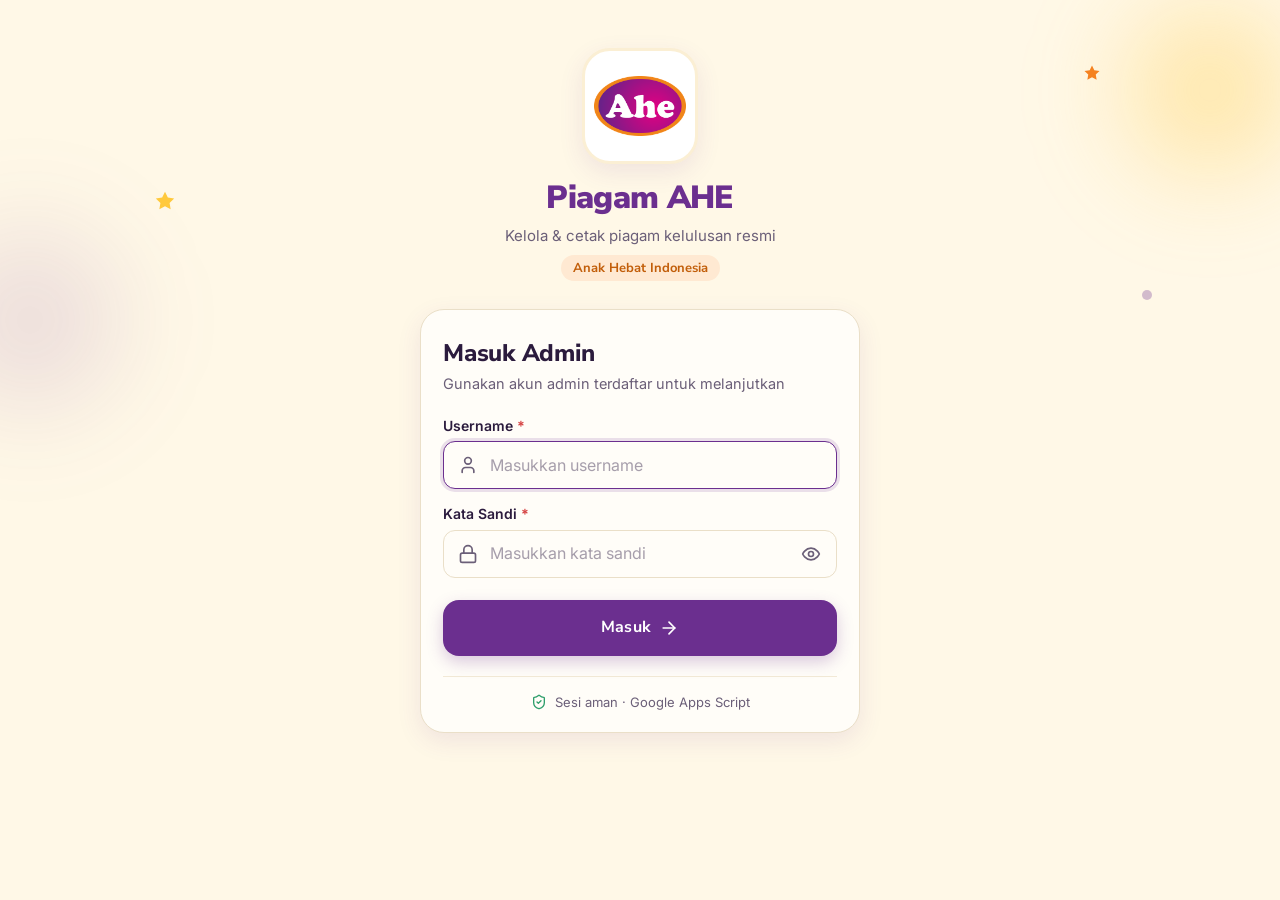
<file: index.html>
<!doctype html>
<html lang="id">
<head>
  <meta charset="utf-8">
  <meta name="viewport" content="width=device-width, initial-scale=1, viewport-fit=cover">
  <meta name="theme-color" content="#FFF8E7">
  <meta name="robots" content="noindex, nofollow">
  <meta name="description" content="Piagam AHE — kelola dan cetak piagam kelulusan Lembaga Pendidikan Anak Hebat Indonesia.">
  <title>Piagam AHE — Anak Hebat Indonesia</title>
  <link rel="icon" type="image/png" href="assets/favicon.png">
  <link rel="apple-touch-icon" href="assets/icon-192.png">
  <link rel="preconnect" href="https://fonts.googleapis.com">
  <link rel="preconnect" href="https://fonts.gstatic.com" crossorigin>
  <link rel="preconnect" href="https://script.google.com">
  <link rel="preconnect" href="https://script.googleusercontent.com">
  <link rel="dns-prefetch" href="https://cdnjs.cloudflare.com">
  <link rel="stylesheet" href="https://fonts.googleapis.com/css2?family=Inter:wght@400;500;600;700&family=Nunito+Sans:opsz,wght@6..12,600;6..12,700;6..12,800;6..12,900&display=swap">
  <link rel="stylesheet" href="css/style.css">
</head>
<body>
<!-- ============ IKON (SVG sprite) ============ -->
<svg xmlns="http://www.w3.org/2000/svg" style="display:none">
  <defs>
    <symbol id="i-dashboard" viewBox="0 0 24 24"><rect width="7" height="9" x="3" y="3" rx="1"/><rect width="7" height="5" x="14" y="3" rx="1"/><rect width="7" height="9" x="14" y="12" rx="1"/><rect width="7" height="5" x="3" y="16" rx="1"/></symbol>
    <symbol id="i-home" viewBox="0 0 24 24"><path d="m3 9 9-7 9 7v11a2 2 0 0 1-2 2H5a2 2 0 0 1-2-2z"/><polyline points="9 22 9 12 15 12 15 22"/></symbol>
    <symbol id="i-plus" viewBox="0 0 24 24"><path d="M5 12h14"/><path d="M12 5v14"/></symbol>
    <symbol id="i-clock" viewBox="0 0 24 24"><circle cx="12" cy="12" r="10"/><polyline points="12 6 12 12 16 14"/></symbol>
    <symbol id="i-settings" viewBox="0 0 24 24"><path d="M12.22 2h-.44a2 2 0 0 0-2 2v.18a2 2 0 0 1-1 1.73l-.43.25a2 2 0 0 1-2 0l-.15-.08a2 2 0 0 0-2.73.73l-.22.38a2 2 0 0 0 .73 2.73l.15.1a2 2 0 0 1 1 1.72v.51a2 2 0 0 1-1 1.74l-.15.09a2 2 0 0 0-.73 2.73l.22.38a2 2 0 0 0 2.73.73l.15-.08a2 2 0 0 1 2 0l.43.25a2 2 0 0 1 1 1.73V20a2 2 0 0 0 2 2h.44a2 2 0 0 0 2-2v-.18a2 2 0 0 1 1-1.73l.43-.25a2 2 0 0 1 2 0l.15.08a2 2 0 0 0 2.73-.73l.22-.39a2 2 0 0 0-.73-2.73l-.15-.08a2 2 0 0 1-1-1.74v-.5a2 2 0 0 1 1-1.74l.15-.09a2 2 0 0 0 .73-2.73l-.22-.38a2 2 0 0 0-2.73-.73l-.15.08a2 2 0 0 1-2 0l-.43-.25a2 2 0 0 1-1-1.73V4a2 2 0 0 0-2-2z"/><circle cx="12" cy="12" r="3"/></symbol>
    <symbol id="i-book" viewBox="0 0 24 24"><path d="M2 3h6a4 4 0 0 1 4 4v14a3 3 0 0 0-3-3H2z"/><path d="M22 3h-6a4 4 0 0 0-4 4v14a3 3 0 0 1 3-3h7z"/></symbol>
    <symbol id="i-calc" viewBox="0 0 24 24"><rect width="16" height="20" x="4" y="2" rx="2"/><line x1="8" x2="16" y1="6" y2="6"/><line x1="16" x2="16" y1="14" y2="18"/><path d="M16 10h.01"/><path d="M12 10h.01"/><path d="M8 10h.01"/><path d="M12 14h.01"/><path d="M8 14h.01"/><path d="M12 18h.01"/><path d="M8 18h.01"/></symbol>
    <symbol id="i-eye" viewBox="0 0 24 24"><path d="M2 12s3-7 10-7 10 7 10 7-3 7-10 7-10-7-10-7Z"/><circle cx="12" cy="12" r="3"/></symbol>
    <symbol id="i-eye-off" viewBox="0 0 24 24"><path d="M9.88 9.88a3 3 0 1 0 4.24 4.24"/><path d="M10.73 5.08A10.43 10.43 0 0 1 12 5c7 0 10 7 10 7a13.16 13.16 0 0 1-1.67 2.68"/><path d="M6.61 6.61A13.526 13.526 0 0 0 2 12s3 7 10 7a9.74 9.74 0 0 0 5.39-1.61"/><line x1="2" x2="22" y1="2" y2="22"/></symbol>
    <symbol id="i-edit" viewBox="0 0 24 24"><path d="M12 3H5a2 2 0 0 0-2 2v14a2 2 0 0 0 2 2h14a2 2 0 0 0 2-2v-7"/><path d="M18.375 2.625a2.121 2.121 0 1 1 3 3L12 15l-4 1 1-4Z"/></symbol>
    <symbol id="i-download" viewBox="0 0 24 24"><path d="M21 15v4a2 2 0 0 1-2 2H5a2 2 0 0 1-2-2v-4"/><polyline points="7 10 12 15 17 10"/><line x1="12" x2="12" y1="15" y2="3"/></symbol>
    <symbol id="i-upload" viewBox="0 0 24 24"><path d="M21 15v4a2 2 0 0 1-2 2H5a2 2 0 0 1-2-2v-4"/><polyline points="17 8 12 3 7 8"/><line x1="12" x2="12" y1="3" y2="15"/></symbol>
    <symbol id="i-trash" viewBox="0 0 24 24"><path d="M3 6h18"/><path d="M19 6v14c0 1-1 2-2 2H7c-1 0-2-1-2-2V6"/><path d="M8 6V4c0-1 1-2 2-2h4c1 0 2 1 2 2v2"/></symbol>
    <symbol id="i-search" viewBox="0 0 24 24"><circle cx="11" cy="11" r="8"/><path d="m21 21-4.3-4.3"/></symbol>
    <symbol id="i-user" viewBox="0 0 24 24"><path d="M19 21v-2a4 4 0 0 0-4-4H9a4 4 0 0 0-4 4v2"/><circle cx="12" cy="7" r="4"/></symbol>
    <symbol id="i-lock" viewBox="0 0 24 24"><rect width="18" height="11" x="3" y="11" rx="2" ry="2"/><path d="M7 11V7a5 5 0 0 1 10 0v4"/></symbol>
    <symbol id="i-arrow-right" viewBox="0 0 24 24"><path d="M5 12h14"/><path d="m12 5 7 7-7 7"/></symbol>
    <symbol id="i-arrow-left" viewBox="0 0 24 24"><path d="m12 19-7-7 7-7"/><path d="M19 12H5"/></symbol>
    <symbol id="i-check" viewBox="0 0 24 24"><path d="M20 6 9 17l-5-5"/></symbol>
    <symbol id="i-alert" viewBox="0 0 24 24"><path d="m21.73 18-8-14a2 2 0 0 0-3.48 0l-8 14A2 2 0 0 0 4 21h16a2 2 0 0 0 1.73-3Z"/><path d="M12 9v4"/><path d="M12 17h.01"/></symbol>
    <symbol id="i-info" viewBox="0 0 24 24"><circle cx="12" cy="12" r="10"/><path d="M12 16v-4"/><path d="M12 8h.01"/></symbol>
    <symbol id="i-image" viewBox="0 0 24 24"><rect width="18" height="18" x="3" y="3" rx="2" ry="2"/><circle cx="9" cy="9" r="2"/><path d="m21 15-3.086-3.086a2 2 0 0 0-2.828 0L6 21"/></symbol>
    <symbol id="i-file" viewBox="0 0 24 24"><path d="M15 2H6a2 2 0 0 0-2 2v16a2 2 0 0 0 2 2h12a2 2 0 0 0 2-2V7Z"/><path d="M14 2v4a2 2 0 0 0 2 2h4"/><path d="M10 9H8"/><path d="M16 13H8"/><path d="M16 17H8"/></symbol>
    <symbol id="i-maximize" viewBox="0 0 24 24"><path d="M8 3H5a2 2 0 0 0-2 2v3"/><path d="M21 8V5a2 2 0 0 0-2-2h-3"/><path d="M3 16v3a2 2 0 0 0 2 2h3"/><path d="M16 21h3a2 2 0 0 0 2-2v-3"/></symbol>
    <symbol id="i-x" viewBox="0 0 24 24"><path d="M18 6 6 18"/><path d="m6 6 12 12"/></symbol>
    <symbol id="i-calendar" viewBox="0 0 24 24"><rect width="18" height="18" x="3" y="4" rx="2" ry="2"/><line x1="16" x2="16" y1="2" y2="6"/><line x1="8" x2="8" y1="2" y2="6"/><line x1="3" x2="21" y1="10" y2="10"/></symbol>
    <symbol id="i-logout" viewBox="0 0 24 24"><path d="M9 21H5a2 2 0 0 1-2-2V5a2 2 0 0 1 2-2h4"/><polyline points="16 17 21 12 16 7"/><line x1="21" x2="9" y1="12" y2="12"/></symbol>
    <symbol id="i-cloud-check" viewBox="0 0 24 24"><path d="m17 15-5.5 5.5L9 18"/><path d="M5 17.743A7 7 0 1 1 15.71 10h1.79a4.5 4.5 0 0 1 1.5 8.742"/></symbol>
    <symbol id="i-cloud-off" viewBox="0 0 24 24"><path d="m2 2 20 20"/><path d="M5.782 5.782A7 7 0 0 0 9 19h8.5a4.5 4.5 0 0 0 1.307-.193"/><path d="M21.532 16.5A4.5 4.5 0 0 0 17.5 10h-1.79A7.008 7.008 0 0 0 10 5.07"/></symbol>
    <symbol id="i-refresh" viewBox="0 0 24 24"><path d="M3 12a9 9 0 0 1 9-9 9.75 9.75 0 0 1 6.74 2.74L21 8"/><path d="M21 3v5h-5"/><path d="M21 12a9 9 0 0 1-9 9 9.75 9.75 0 0 1-6.74-2.74L3 16"/><path d="M8 16H3v5"/></symbol>
    <symbol id="i-chevron-down" viewBox="0 0 24 24"><path d="m6 9 6 6 6-6"/></symbol>
    <symbol id="i-zoom-in" viewBox="0 0 24 24"><circle cx="11" cy="11" r="8"/><line x1="21" x2="16.65" y1="21" y2="16.65"/><line x1="11" x2="11" y1="8" y2="14"/><line x1="8" x2="14" y1="11" y2="11"/></symbol>
    <symbol id="i-zoom-out" viewBox="0 0 24 24"><circle cx="11" cy="11" r="8"/><line x1="21" x2="16.65" y1="21" y2="16.65"/><line x1="8" x2="14" y1="11" y2="11"/></symbol>
    <symbol id="i-rotate" viewBox="0 0 24 24"><rect width="10" height="16" x="3" y="6" rx="2"/><path d="M14 4a7 7 0 0 1 7 7"/><path d="m18 11 3 0 0-3"/></symbol>
    <symbol id="i-bulb" viewBox="0 0 24 24"><path d="M15 14c.2-1 .7-1.7 1.5-2.5 1-.9 1.5-2.2 1.5-3.5A6 6 0 0 0 6 8c0 1 .2 2.2 1.5 3.5.7.7 1.3 1.5 1.5 2.5"/><path d="M9 18h6"/><path d="M10 22h4"/></symbol>
    <symbol id="i-trend-up" viewBox="0 0 24 24"><polyline points="22 7 13.5 15.5 8.5 10.5 2 17"/><polyline points="16 7 22 7 22 13"/></symbol>
    <symbol id="i-trend-down" viewBox="0 0 24 24"><polyline points="22 17 13.5 8.5 8.5 13.5 2 7"/><polyline points="16 17 22 17 22 11"/></symbol>
    <symbol id="i-shield" viewBox="0 0 24 24"><path d="M20 13c0 5-3.5 7.5-7.66 8.95a1 1 0 0 1-.67-.01C7.5 20.5 4 18 4 13V6a1 1 0 0 1 1-1c2 0 4.5-1.2 6.24-2.72a1.17 1.17 0 0 1 1.52 0C14.51 3.81 17 5 19 5a1 1 0 0 1 1 1z"/><path d="m9 12 2 2 4-4"/></symbol>
    <symbol id="i-folder" viewBox="0 0 24 24"><path d="M20 20a2 2 0 0 0 2-2V8a2 2 0 0 0-2-2h-7.9a2 2 0 0 1-1.69-.9L9.6 3.9A2 2 0 0 0 7.93 3H4a2 2 0 0 0-2 2v13a2 2 0 0 0 2 2Z"/></symbol>
    <symbol id="i-crosshair" viewBox="0 0 24 24"><circle cx="12" cy="12" r="10"/><line x1="22" x2="18" y1="12" y2="12"/><line x1="6" x2="2" y1="12" y2="12"/><line x1="12" x2="12" y1="6" y2="2"/><line x1="12" x2="12" y1="22" y2="18"/></symbol>
    <symbol id="i-star" viewBox="0 0 24 24"><polygon points="12 2 15.09 8.26 22 9.27 17 14.14 18.18 21.02 12 17.77 5.82 21.02 7 14.14 2 9.27 8.91 8.26 12 2"/></symbol>
    <symbol id="i-cap" viewBox="0 0 24 24"><path d="M21.42 10.922a1 1 0 0 0-.019-1.838L12.83 5.18a2 2 0 0 0-1.66 0L2.6 9.08a1 1 0 0 0 0 1.832l8.57 3.908a2 2 0 0 0 1.66 0z"/><path d="M22 10v6"/><path d="M6 12.5V16a6 3 0 0 0 12 0v-3.5"/></symbol>
    <symbol id="i-inbox" viewBox="0 0 24 24"><polyline points="22 12 16 12 14 15 10 15 8 12 2 12"/><path d="M5.45 5.11 2 12v6a2 2 0 0 0 2 2h16a2 2 0 0 0 2-2v-6l-3.45-6.89A2 2 0 0 0 16.76 4H7.24a2 2 0 0 0-1.79 1.11z"/></symbol>
    <symbol id="i-reset" viewBox="0 0 24 24"><path d="M3 12a9 9 0 1 0 9-9 9.75 9.75 0 0 0-6.74 2.74L3 8"/><path d="M3 3v5h5"/></symbol>
    <symbol id="i-users" viewBox="0 0 24 24"><path d="M16 21v-2a4 4 0 0 0-4-4H6a4 4 0 0 0-4 4v2"/><circle cx="9" cy="7" r="4"/><path d="M22 21v-2a4 4 0 0 0-3-3.87"/><path d="M16 3.13a4 4 0 0 1 0 7.75"/></symbol>
    <symbol id="i-copy" viewBox="0 0 24 24"><rect width="14" height="14" x="8" y="8" rx="2" ry="2"/><path d="M4 16c-1.1 0-2-.9-2-2V4c0-1.1.9-2 2-2h10c1.1 0 2 .9 2 2"/></symbol>
    <symbol id="i-link" viewBox="0 0 24 24"><path d="M10 13a5 5 0 0 0 7.54.54l3-3a5 5 0 0 0-7.07-7.07l-1.72 1.71"/><path d="M14 11a5 5 0 0 0-7.54-.54l-3 3a5 5 0 0 0 7.07 7.07l1.71-1.71"/></symbol>
    <symbol id="i-share" viewBox="0 0 24 24"><circle cx="18" cy="5" r="3"/><circle cx="6" cy="12" r="3"/><circle cx="18" cy="19" r="3"/><line x1="8.59" x2="15.42" y1="13.51" y2="17.49"/><line x1="15.41" x2="8.59" y1="6.51" y2="10.49"/></symbol>
    <symbol id="i-external" viewBox="0 0 24 24"><path d="M15 3h6v6"/><path d="M10 14 21 3"/><path d="M18 13v6a2 2 0 0 1-2 2H5a2 2 0 0 1-2-2V8a2 2 0 0 1 2-2h6"/></symbol>
    <symbol id="i-pin" viewBox="0 0 24 24"><path d="M20 10c0 4.993-5.539 10.193-7.399 11.799a1 1 0 0 1-1.202 0C9.539 20.193 4 14.993 4 10a8 8 0 0 1 16 0"/><circle cx="12" cy="10" r="3"/></symbol>
  </defs>
</svg>

<!-- =================== HALAMAN LOGIN =================== -->
<section id="view-login" class="view-login" aria-label="Masuk">
  <div class="login-deco" aria-hidden="true">
    <span class="blob blob-y"></span><span class="blob blob-p"></span>
    <svg class="deco-star s1"><use href="#i-star"/></svg>
    <svg class="deco-star s2"><use href="#i-star"/></svg>
    <span class="deco-dot"></span>
  </div>
  <div class="login-wrap">
    <div class="login-hero">
      <div class="app-logo"><img src="assets/logo-ahe.png" alt="Logo Ahe" width="96" height="63"></div>
      <h1 class="login-title">Piagam AHE</h1>
      <p class="login-sub">Kelola &amp; cetak piagam kelulusan resmi</p>
      <span class="pill pill-orange">Anak Hebat Indonesia</span>
    </div>
    <form id="form-login" class="card login-card" novalidate autocomplete="on">
      <h2 class="h-card">Masuk Admin</h2>
      <p class="muted">Gunakan akun admin terdaftar untuk melanjutkan</p>
      <label class="field">
        <span class="label">Username <b class="req">*</b></span>
        <span class="input-wrap has-icon">
          <svg class="ic in-icon"><use href="#i-user"/></svg>
          <input class="input" name="username" id="login-username" autocomplete="username" autocapitalize="none" spellcheck="false" required placeholder="Masukkan username">
        </span>
      </label>
      <label class="field">
        <span class="label">Kata Sandi <b class="req">*</b></span>
        <span class="input-wrap has-icon has-action">
          <svg class="ic in-icon"><use href="#i-lock"/></svg>
          <input class="input" type="password" name="password" id="login-password" autocomplete="current-password" required placeholder="Masukkan kata sandi">
          <button type="button" class="in-action" data-toggle-pass aria-label="Tampilkan kata sandi"><svg class="ic"><use href="#i-eye"/></svg></button>
        </span>
      </label>
      <button class="btn btn-primary btn-lg btn-block" type="submit" id="btn-login">
        <span class="btn-label">Masuk</span><svg class="ic"><use href="#i-arrow-right"/></svg>
      </button>
      <div id="login-error" class="alert alert-error" role="alert" hidden>
        <svg class="ic"><use href="#i-alert"/></svg><span></span>
      </div>
      <div id="login-demo" class="alert alert-info" hidden>
        <svg class="ic"><use href="#i-info"/></svg>
        <span><b>Mode demo</b> — backend belum dihubungkan. Masuk dengan <b>admin</b> / <b>ahe12345</b>. Data hanya tersimpan di browser ini.</span>
      </div>
      <div class="login-foot"><svg class="ic"><use href="#i-shield"/></svg> Sesi aman · Google Apps Script</div>
    </form>
  </div>
</section>

<!-- =================== APLIKASI =================== -->
<div id="view-app" class="app" data-accent="ahe">
  <!-- Sidebar (tablet & desktop) -->
  <aside class="sidebar" aria-label="Navigasi utama">
    <a class="brand" href="#/dashboard">
      <span class="brand-logo"><img src="assets/logo-ahe.png" alt="" width="44" height="29"></span>
      <span><b class="brand-name">Piagam AHE</b><small>Anak Hebat Indonesia</small></span>
    </a>
    <nav class="side-nav">
      <a href="#/dashboard" data-nav="dashboard"><svg class="ic"><use href="#i-dashboard"/></svg>Dashboard</a>
      <a href="#/buat" data-nav="buat"><svg class="ic"><use href="#i-plus"/></svg>Buat Piagam</a>
      <a href="#/siswa" data-nav="siswa"><svg class="ic"><use href="#i-users"/></svg>Data Siswa<span class="nav-count" data-siswa-baru hidden></span></a>
      <a href="#/riwayat" data-nav="riwayat"><svg class="ic"><use href="#i-clock"/></svg>Riwayat Piagam</a>
      <a href="#/pengaturan" data-nav="pengaturan"><svg class="ic"><use href="#i-settings"/></svg>Pengaturan Sistem</a>
    </nav>
    <div class="side-user">
      <div class="side-user-row">
        <span class="avatar" data-avatar>AD</span>
        <span class="side-user-meta"><b data-username>admin</b><small class="online" data-online>Online</small></span>
      </div>
      <button class="btn btn-danger-ghost btn-block btn-sm" data-logout><svg class="ic"><use href="#i-logout"/></svg>Keluar</button>
    </div>
  </aside>

  <div class="main">
    <header class="topbar">
      <a class="topbar-back" href="#/riwayat" id="topbar-back" hidden><svg class="ic"><use href="#i-arrow-left"/></svg><span>Kembali</span></a>
      <a class="topbar-brand" href="#/dashboard" id="topbar-brand">
        <span class="brand-logo sm"><img src="assets/logo-ahe.png" alt="" width="36" height="24"></span>
        <span><b class="brand-name">Piagam AHE</b><small>Anak Hebat Indonesia</small></span>
      </a>
      <h1 class="topbar-title" id="topbar-title">Dashboard</h1>
      <div class="topbar-right">
        <button class="sync-pill" id="sync-pill" type="button" title="Status sinkronisasi">
          <svg class="ic"><use href="#i-cloud-check"/></svg><span>Tersimpan</span>
        </button>
        <a class="avatar avatar-btn" href="#/pengaturan" data-avatar aria-label="Akun admin">AD</a>
      </div>
    </header>

    <div class="demo-banner" id="demo-banner" hidden>
      <svg class="ic"><use href="#i-info"/></svg>
      <span><b>Mode demo</b> · data hanya di browser ini. Isi <code>GAS_URL</code> di <code>js/config.js</code> untuk menghubungkan Google Sheets.</span>
    </div>

    <main id="pages">
      <!-- ============ DASHBOARD ============ -->
      <section class="page page-dashboard" data-page="dashboard">
        <div class="alert alert-warn" id="warn-default-pass" hidden>
          <svg class="ic"><use href="#i-alert"/></svg>
          <span>Anda masih memakai kata sandi bawaan. <a href="#/pengaturan" class="link">Ganti sekarang</a> agar akun tetap aman.</span>
        </div>
        <a class="alert alert-new" id="banner-siswa" href="#/siswa" hidden>
          <span class="ok-dot new"><svg class="ic"><use href="#i-users"/></svg></span>
          <span><b id="banner-siswa-text">Data siswa baru</b><small>Dikirim orang tua lewat formulir · ketuk untuk membuat piagam</small></span>
          <svg class="ic"><use href="#i-arrow-right"/></svg>
        </a>
        <div class="dash-grid">
          <div class="dash-main">
            <div class="hero">
              <span class="hero-pill" id="hero-unit">ANAK HEBAT INDONESIA</span>
              <h2 class="hero-title">Halo, <span id="hero-name">Admin</span>! <span class="wave" aria-hidden="true">👋</span></h2>
              <p class="hero-sub">Siap mencetak dan mendata piagam kelulusan siswa hari ini?</p>
              <svg class="hero-star" aria-hidden="true"><use href="#i-star"/></svg>
            </div>
            <div class="quick">
              <a class="btn btn-primary btn-lg" href="#/buat/ahe"><svg class="ic"><use href="#i-plus"/></svg>Buat Piagam Ahe</a>
              <a class="btn btn-orange btn-lg" href="#/buat/ala"><svg class="ic"><use href="#i-plus"/></svg>Buat Piagam Ala</a>
            </div>
            <div class="stats">
              <a class="card stat" href="#/riwayat/ahe">
                <div class="stat-head"><span>Piagam Ahe</span><span class="stat-ic ic-ahe"><svg class="ic"><use href="#i-book"/></svg></span></div>
                <b class="stat-num c-ahe" id="stat-ahe">0</b><small>Les Baca AHE</small>
              </a>
              <a class="card stat" href="#/riwayat/ala">
                <div class="stat-head"><span>Piagam Ala</span><span class="stat-ic ic-ala"><svg class="ic"><use href="#i-calc"/></svg></span></div>
                <b class="stat-num c-ala" id="stat-ala">0</b><small>Hitung "Ala Sekolah"</small>
              </a>
              <div class="card stat stat-wide">
                <div>
                  <span class="stat-label" id="stat-month-label">Piagam Bulan Ini</span>
                  <div class="stat-row"><b class="stat-num c-text" id="stat-month">0</b><small>lembar diterbitkan</small></div>
                </div>
                <span class="trend" id="stat-trend" hidden></span>
              </div>
            </div>
            <div class="card chart-card">
              <div class="chart-head">
                <h3 class="h-card">Piagam per Bulan <small>(12 Bulan)</small></h3>
                <div class="legend"><span><i class="sw sw-ahe"></i>Ahe</span><span><i class="sw sw-ala"></i>Ala</span></div>
              </div>
              <div id="chart" class="chart" role="img" aria-label="Grafik jumlah piagam per bulan"></div>
              <div id="chart-tip" class="chart-tip" hidden></div>
              <table class="sr-only" id="chart-table"></table>
            </div>
          </div>
          <div class="dash-side">
            <div class="section-head">
              <h3 class="h-sec">Piagam Terbaru</h3>
              <a href="#/riwayat" class="link">Lihat Semua <svg class="ic"><use href="#i-arrow-right"/></svg></a>
            </div>
            <div id="recent-list" class="list"></div>
          </div>
        </div>
      </section>

      <!-- ============ BUAT / EDIT PIAGAM ============ -->
      <section class="page page-buat" data-page="buat" data-accent="ahe">
        <div class="seg" id="seg-jenis" role="tablist" aria-label="Jenis piagam">
          <button type="button" class="seg-btn" role="tab" data-jenis="ahe"><svg class="ic"><use href="#i-book"/></svg><span>Piagam Ahe <em>(Baca)</em></span></button>
          <button type="button" class="seg-btn" role="tab" data-jenis="ala"><svg class="ic"><use href="#i-calc"/></svg><span>Piagam Ala <em>(Hitung)</em></span></button>
        </div>

        <div class="buat-grid">
          <form id="form-piagam" class="card form-card" data-jenis="ahe" novalidate autocomplete="off">
            <div class="form-head">
              <div>
                <h2 class="form-title" id="form-title">Formulir Piagam Ahe</h2>
                <p class="muted" id="form-sub">Mencetak piagam kemahiran membaca</p>
              </div>
              <div class="form-head-side">
                <span class="req-note">* wajib diisi</span>
              </div>
            </div>
            <div class="chip chip-soft" id="draft-note" hidden><svg class="ic"><use href="#i-refresh"/></svg>Draf sebelumnya dipulihkan</div>
            <div class="siswa-pick">
              <button type="button" class="btn btn-ghost btn-sm btn-pick" id="btn-pick-siswa"><svg class="ic"><use href="#i-users"/></svg><span><span class="hide-xs">Ambil dari </span>Data Siswa</span><span class="count" id="pick-count" hidden></span></button>
              <a class="btn btn-ghost btn-sm kal-shortcut" id="btn-kal-shortcut" href="#/pengaturan/kalibrasi/ahe/buat" title="Atur posisi, ukuran & format huruf pada piagam"><svg class="ic"><use href="#i-crosshair"/></svg><span>Atur Posisi Teks</span></a>
              <span class="chip chip-linked" id="siswa-linked" hidden><svg class="ic"><use href="#i-link"/></svg><span></span><button type="button" aria-label="Lepas tautan data siswa" id="btn-unlink"><svg class="ic"><use href="#i-x"/></svg></button></span>
            </div>

            <div class="field" data-field="nomor">
              <div class="label-row"><label class="label" for="f-nomor">Nomor Piagam</label><span class="badge badge-accent">Otomatis Template</span></div>
              <input class="input" id="f-nomor" name="nomor" maxlength="120" placeholder="contoh: 045/AHE-SGT/IX/2026" inputmode="text">
              <small class="hint" id="hint-nomor">Terisi otomatis dari template terakhir, tetap bisa diedit manual.</small>
            </div>

            <div class="field" data-field="nama">
              <label class="label" for="f-nama">Nama Lengkap Santri / Siswa <b class="req">*</b></label>
              <input class="input input-strong" id="f-nama" name="nama" maxlength="150" placeholder="Nama sesuai data siswa" autocapitalize="words" required>
              <small class="field-error"></small>
            </div>

            <div class="field" data-field="ttl" data-show="ahe">
              <label class="label" for="f-ttl">Tempat, Tanggal Lahir <b class="req">*</b></label>
              <input class="input" id="f-ttl" name="ttl" maxlength="150" placeholder="contoh: Sangatta, 12 Mei 2018" autocapitalize="words">
              <small class="field-error"></small>
            </div>

            <div class="field" data-field="kelompok" data-show="ala">
              <span class="label" id="lbl-kelompok">Kelompok / Tingkat Kemahiran <b class="req">*</b></span>
              <div class="dropdown" id="dd-kelompok">
                <button type="button" class="input dd-toggle" aria-haspopup="listbox" aria-expanded="false" aria-labelledby="lbl-kelompok">
                  <i class="dd-dot"></i><span class="dd-value">Pilih kelompok…</span><svg class="ic dd-chev"><use href="#i-chevron-down"/></svg>
                </button>
                <ul class="dd-menu" role="listbox" hidden>
                  <li role="option" tabindex="-1" data-value="Pertambahan &amp; Pengurangan"><span class="dd-check"><svg class="ic"><use href="#i-check"/></svg></span><span class="dd-label">Pertambahan &amp; Pengurangan<small class="dd-tag">Tingkat Dasar</small></span></li>
                  <li role="option" tabindex="-1" data-value="Perkalian &amp; Pembagian"><span class="dd-check"><svg class="ic"><use href="#i-check"/></svg></span><span class="dd-label">Perkalian &amp; Pembagian<small class="dd-tag">Tingkat Lanjutan</small></span></li>
                </ul>
              </div>
              <input type="hidden" name="kelompok" id="f-kelompok">
              <small class="field-error"></small>
            </div>

            <div class="field-row">
              <div class="field" data-field="unit" data-show="ahe">
                <div class="label-row"><label class="label" for="f-unit">Nama Unit Pembelajaran</label><span class="badge badge-accent">Template</span></div>
                <input class="input" id="f-unit" name="unit" maxlength="150" placeholder="contoh: Unit Sangatta Utara" autocapitalize="words" list="dl-unit">
              </div>
              <div class="field" data-field="desa" data-show="ala">
                <div class="label-row"><label class="label" for="f-desa">Desa / Kelurahan</label><span class="badge badge-accent">Template</span></div>
                <input class="input" id="f-desa" name="desa" maxlength="150" placeholder="contoh: Teluk Lingga" autocapitalize="words" list="dl-desa">
              </div>
              <div class="field" data-field="tglLulus">
                <label class="label" for="f-tgl">Tanggal Kelulusan</label>
                <span class="input-wrap date-wrap">
                  <input class="input" type="date" id="f-tgl" name="tglLulus">
                  <svg class="ic date-ic"><use href="#i-calendar"/></svg>
                </span>
              </div>
            </div>

            <div class="field" data-field="kepala">
              <div class="label-row"><label class="label" for="f-kepala">Nama Kepala Unit</label><span class="badge badge-accent">Otomatis Template</span></div>
              <input class="input" id="f-kepala" name="kepala" maxlength="150" placeholder="contoh: Hj. Sri Wahyuni, S.Pd." list="dl-kepala">
            </div>

            <datalist id="dl-unit"></datalist><datalist id="dl-desa"></datalist><datalist id="dl-kepala"></datalist>

            <div class="form-actions" id="form-actions">
              <button type="button" class="btn btn-ghost" id="btn-reset"><svg class="ic"><use href="#i-reset"/></svg><span>Reset</span></button>
              <button type="button" class="btn btn-outline desk-only" id="btn-save-pdf"><svg class="ic"><use href="#i-download"/></svg><span>Simpan &amp; Unduh PDF</span></button>
              <button type="submit" class="btn btn-accent btn-grow" id="btn-save"><svg class="ic"><use href="#i-eye"/></svg><span id="btn-save-label">Pratinjau &amp; Simpan</span></button>
            </div>
          </form>

          <aside class="card preview-card live-preview" aria-label="Pratinjau langsung">
            <div class="pc-head">
              <span class="live-dot"></span>
              <b>Pratinjau Langsung</b>
              <small class="muted" id="live-note">Rasio cetak lanskap A4</small>
              <a class="chip-btn kal-shortcut-live" id="btn-kal-shortcut2" href="#/pengaturan/kalibrasi/ahe/buat"><svg class="ic"><use href="#i-crosshair"/></svg>Atur Posisi</a>
              <button type="button" class="icon-btn" id="btn-live-full" aria-label="Layar penuh"><svg class="ic"><use href="#i-maximize"/></svg></button>
            </div>
            <div class="canvas-wrap"><canvas id="live-canvas" width="1491" height="1054"></canvas></div>
            <div class="pc-foot">
              <span class="tpl-status" id="live-tpl"></span>
              <span class="muted" id="live-res"></span>
            </div>
          </aside>
        </div>
      </section>

      <!-- ============ HASIL PIAGAM ============ -->
      <section class="page page-hasil" data-page="hasil" data-accent="ahe">
        <div class="hasil-grid">
          <div class="hasil-left">
            <div class="alert alert-success" id="hasil-banner" hidden>
              <span class="ok-dot"><svg class="ic"><use href="#i-check"/></svg></span>
              <span><b>Piagam berhasil disimpan ke riwayat!</b><small id="hasil-sync">Menyinkronkan ke Google Sheets…</small></span>
            </div>
            <div class="card preview-card">
              <div class="pc-head">
                <span class="eyebrow" id="hasil-eyebrow">PRATINJAU ASLI AHE</span>
                <button type="button" class="chip-btn" id="btn-fullscreen"><svg class="ic"><use href="#i-maximize"/></svg>Layar Penuh</button>
              </div>
              <div class="canvas-wrap" id="hasil-wrap"><canvas id="hasil-canvas" width="1491" height="1054"></canvas></div>
            </div>
            <p class="rotate-hint"><svg class="ic"><use href="#i-rotate"/></svg> Putar HP ke mode lanskap untuk pratinjau lebih besar</p>
          </div>
          <div class="hasil-right">
            <div class="card detail-card" id="hasil-detail"></div>
            <div class="hasil-actions">
              <button type="button" class="btn btn-accent btn-lg btn-block" id="btn-pdf"><svg class="ic"><use href="#i-download"/></svg><span>Unduh PDF (Kualitas Cetak A4)</span></button>
              <button type="button" class="btn btn-ghost btn-lg btn-block btn-accent-text" id="btn-jpg"><svg class="ic"><use href="#i-image"/></svg><span>Unduh Gambar JPG</span></button>
              <div class="link-row">
                <a class="btn-link" id="btn-edit" href="#"><svg class="ic"><use href="#i-edit"/></svg>Edit Data Piagam Ini</a>
                <a class="btn-link" id="btn-new" href="#/buat/ahe"><svg class="ic"><use href="#i-plus"/></svg>Buat Piagam Baru</a>
              </div>
            </div>
            <div class="tip" id="tip-ios" hidden>
              <svg class="ic"><use href="#i-bulb"/></svg>
              <span><b>Petunjuk iPhone / Safari:</b> Setelah file terbuka, tekan tombol <b>Bagikan (Share)</b> → pilih <b>Simpan ke Berkas / Simpan Gambar</b>.</span>
            </div>
          </div>
        </div>
      </section>

      <!-- ============ DATA SISWA (dari formulir orang tua) ============ -->
      <section class="page page-siswa" data-page="siswa">
        <div class="card share-card">
          <div class="set-head">
            <span class="set-ic ic-green"><svg class="ic"><use href="#i-link"/></svg></span>
            <div><h3 class="h-card">Link Formulir untuk Orang Tua</h3><small class="muted">Orang tua mengisi nama lengkap, tempat &amp; tanggal lahir anak, tanpa login</small></div>
            <label class="switch-inline"><span id="formulir-status">Dibuka</span><input type="checkbox" class="switch" id="sw-formulir" aria-label="Buka atau tutup formulir"></label>
          </div>
          <div class="link-box">
            <input class="input" id="link-formulir" readonly aria-label="Link formulir orang tua">
            <button type="button" class="btn btn-ghost" id="btn-copy-link"><svg class="ic"><use href="#i-copy"/></svg><span>Salin</span></button>
          </div>
          <div class="share-actions">
            <a class="btn btn-wa" id="btn-wa" target="_blank" rel="noopener"><svg class="ic"><use href="#i-share"/></svg>Bagikan ke WhatsApp</a>
            <a class="btn btn-ghost" id="btn-open-form" target="_blank" rel="noopener"><svg class="ic"><use href="#i-external"/></svg>Buka Formulir</a>
            <button type="button" class="btn-text" id="btn-reset-link"><svg class="ic"><use href="#i-refresh"/></svg> Buat link baru</button>
          </div>
        </div>

        <div class="riwayat-tools">
          <label class="search">
            <svg class="ic"><use href="#i-search"/></svg>
            <input type="search" id="search-siswa" placeholder="Cari nama atau tempat lahir…" autocomplete="off" enterkeyhint="search">
          </label>
          <div class="seg seg-tabs seg-3" id="seg-siswa" role="tablist">
            <button type="button" class="seg-btn" data-tab="baru" role="tab">Belum <span class="count" id="count-siswa-baru">0</span></button>
            <button type="button" class="seg-btn" data-tab="sudah" role="tab">Sudah <span class="count" id="count-siswa-sudah">0</span></button>
            <button type="button" class="seg-btn" data-tab="semua" role="tab">Semua <span class="count" id="count-siswa-semua">0</span></button>
          </div>
        </div>
        <p class="result-note muted" id="siswa-note" hidden></p>
        <div id="siswa-list" class="list"></div>
      </section>

      <!-- ============ RIWAYAT ============ -->
      <section class="page page-riwayat" data-page="riwayat">
        <div class="riwayat-tools">
          <label class="search">
            <svg class="ic"><use href="#i-search"/></svg>
            <input type="search" id="search" placeholder="Cari nama, nomor, atau unit…" autocomplete="off" enterkeyhint="search">
            <button type="button" class="in-action" id="search-clear" aria-label="Hapus pencarian" hidden><svg class="ic"><use href="#i-x"/></svg></button>
          </label>
          <div class="seg seg-tabs" id="seg-riwayat" role="tablist">
            <button type="button" class="seg-btn" data-tab="ahe" role="tab">Piagam Ahe <span class="count" id="count-ahe">0</span></button>
            <button type="button" class="seg-btn" data-tab="ala" role="tab">Piagam Ala <span class="count" id="count-ala">0</span></button>
          </div>
        </div>
        <p class="result-note muted" id="result-note" hidden></p>
        <div id="riwayat-list" class="list"></div>
        <button type="button" class="btn btn-ghost btn-block" id="btn-more" hidden>Tampilkan lebih banyak</button>
      </section>

      <!-- ============ PENGATURAN ============ -->
      <section class="page page-pengaturan" data-page="pengaturan">
        <nav class="set-tabs" id="set-tabs" role="tablist" aria-label="Sub menu pengaturan">
          <button type="button" class="set-tab" role="tab" data-set-tab="akun"><svg class="ic"><use href="#i-user"/></svg><span>Akun</span></button>
          <button type="button" class="set-tab" role="tab" data-set-tab="template"><svg class="ic"><use href="#i-edit"/></svg><span>Template Isian</span></button>
          <button type="button" class="set-tab" role="tab" data-set-tab="file"><svg class="ic"><use href="#i-folder"/></svg><span>File Template</span></button>
          <button type="button" class="set-tab" role="tab" data-set-tab="kalibrasi"><svg class="ic"><use href="#i-crosshair"/></svg><span>Kalibrasi Posisi</span></button>
        </nav>
        <div class="settings-grid">
          <form class="card set-card set-narrow" id="form-akun" data-set-panel="akun" novalidate autocomplete="off">
            <div class="set-head"><span class="set-ic ic-ahe"><svg class="ic"><use href="#i-user"/></svg></span><div><h3 class="h-card">Akun Admin</h3><small class="muted">Ganti username &amp; kata sandi</small></div></div>
            <label class="field"><span class="label">Username Admin</span><input class="input" name="newUsername" id="akun-username" autocomplete="username" autocapitalize="none" spellcheck="false" maxlength="40"></label>
            <label class="field"><span class="label">Kata Sandi Lama <b class="req">*</b></span>
              <span class="input-wrap has-action"><input class="input" type="password" name="oldPassword" autocomplete="current-password" placeholder="Wajib untuk menyimpan perubahan"><button type="button" class="in-action" data-toggle-pass aria-label="Tampilkan"><svg class="ic"><use href="#i-eye"/></svg></button></span></label>
            <label class="field"><span class="label-row"><span class="label">Kata Sandi Baru</span><small class="muted">Min. 8 karakter</small></span>
              <span class="input-wrap has-action"><input class="input" type="password" name="newPassword" autocomplete="new-password" placeholder="Kosongkan jika tidak diganti"><button type="button" class="in-action" data-toggle-pass aria-label="Tampilkan"><svg class="ic"><use href="#i-eye"/></svg></button></span></label>
            <label class="field"><span class="label">Ulangi Kata Sandi Baru</span>
              <input class="input" type="password" name="newPassword2" autocomplete="new-password" placeholder="Ketik ulang sandi baru"></label>
            <div class="alert alert-error" id="akun-error" hidden><svg class="ic"><use href="#i-alert"/></svg><span></span></div>
            <button type="submit" class="btn btn-primary btn-block" id="btn-akun"><span class="btn-label">Simpan Perubahan Akun</span></button>
          </form>

          <div class="card set-card" data-set-panel="template">
            <div class="set-head"><span class="set-ic ic-ala"><svg class="ic"><use href="#i-edit"/></svg></span><div><h3 class="h-card">Template Isian Otomatis</h3><small class="muted">Nilai bawaan saat membuka formulir baru</small></div></div>
            <div class="tpl-grid">
            <div class="tpl-box" data-tpl="ahe">
              <div class="tpl-box-head"><b class="c-ahe">1. Nilai Bawaan Piagam Ahe</b><span class="badge badge-ahe">AHE</span></div>
              <label class="field"><span class="label sm">Nomor Template (piagam berikutnya)</span><input class="input input-sm" name="nomor" maxlength="120"></label>
              <label class="field"><span class="label sm">Nama Unit Pembelajaran</span><input class="input input-sm" name="unit" maxlength="150"></label>
              <label class="field"><span class="label sm">Nama Kepala Unit</span><input class="input input-sm" name="kepala" maxlength="150"></label>
              <div class="tpl-actions"><button type="button" class="btn-text" data-tpl-clear>Kosongkan</button><button type="button" class="btn btn-primary btn-sm" data-tpl-save>Simpan</button></div>
            </div>
            <div class="tpl-box" data-tpl="ala">
              <div class="tpl-box-head"><b class="c-ala">2. Nilai Bawaan Piagam Ala</b><span class="badge badge-ala">ALA</span></div>
              <label class="field"><span class="label sm">Nomor Template (piagam berikutnya)</span><input class="input input-sm" name="nomor" maxlength="120"></label>
              <label class="field"><span class="label sm">Desa / Kelurahan</span><input class="input input-sm" name="desa" maxlength="150"></label>
              <label class="field"><span class="label sm">Nama Kepala Unit</span><input class="input input-sm" name="kepala" maxlength="150"></label>
              <div class="tpl-actions"><button type="button" class="btn-text" data-tpl-clear>Kosongkan</button><button type="button" class="btn btn-orange btn-sm" data-tpl-save>Simpan</button></div>
            </div>
            </div>
            <label class="switch-row">
              <span><b>Naikkan nomor urut otomatis</b><small class="muted">Setelah piagam disimpan, 045/… menjadi 046/… untuk piagam berikutnya.</small></span>
              <input type="checkbox" class="switch" id="sw-auto-nomor">
            </label>
          </div>

          <div class="card set-card set-mid" data-set-panel="file">
            <div class="set-head"><span class="set-ic ic-yellow"><svg class="ic"><use href="#i-folder"/></svg></span><div><h3 class="h-card">File Template Piagam</h3><small class="muted">Nama file bebas · otomatis dikompres agar ringan</small></div><span class="pill" id="tpl-drive-status"></span></div>
            <div class="file-row" data-file="ahe">
              <span class="file-thumb thumb-ahe">AHE</span>
              <span class="file-meta"><b data-fname>—</b><small class="muted" data-fdesc>—</small></span>
              <button type="button" class="btn-text c-ahe" data-upload="ahe">Ganti</button>
            </div>
            <div class="file-row" data-file="ala">
              <span class="file-thumb thumb-ala">ALA</span>
              <span class="file-meta"><b data-fname>—</b><small class="muted" data-fdesc>—</small></span>
              <button type="button" class="btn-text c-ala" data-upload="ala">Ganti</button>
            </div>
            <button type="button" class="btn btn-ghost btn-sm btn-block" id="btn-tpl-refresh"><svg class="ic"><use href="#i-refresh"/></svg><span>Muat ulang dari Google Drive</span></button>
            <small class="muted note"><b>Cara 1:</b> tekan <b>Unggah/Ganti</b> lalu pilih gambar (JPG/PNG, lanskap). Di laptop, file juga bisa diseret ke kotak di atas.<br>
            <b>Cara 2:</b> taruh gambar langsung di Google Drive, folder <b>Piagam AHE › Template › Ahe</b> atau <b>› Ala</b> (nama file bebas), lalu tekan <b>Muat ulang dari Google Drive</b>. Gambar terbaru yang dipakai; template lama dipindah ke folder <b>Arsip</b>.</small>
          </div>

          <div class="card set-card card-kalibrasi" id="card-kalibrasi" data-set-panel="kalibrasi">
            <div class="set-head">
              <span class="set-ic ic-ahe"><svg class="ic"><use href="#i-crosshair"/></svg></span>
              <div><h3 class="h-card">Kalibrasi Posisi Teks</h3><small class="muted">Cocokkan letak tulisan dengan garis pada template · tersimpan otomatis</small></div>
              <span class="pill pill-ok" id="kal-status"><svg class="ic"><use href="#i-cloud-check"/></svg>Tersimpan</span>
            </div>
            <div class="kal-top">
              <div class="seg seg-sm" id="seg-kal">
                <button type="button" class="seg-btn" data-jenis="ahe"><svg class="ic"><use href="#i-book"/></svg>Piagam Ahe</button>
                <button type="button" class="seg-btn" data-jenis="ala"><svg class="ic"><use href="#i-calc"/></svg>Piagam Ala</button>
              </div>
            <div class="kal-from-buat" id="kal-from-buat" hidden>
              <svg class="ic"><use href="#i-info"/></svg><span>Pratinjau memakai isian formulir yang sedang Anda buat. Perubahan tersimpan otomatis.</span>
              <a class="btn btn-primary btn-sm" id="kal-back" href="#/buat/ahe"><svg class="ic"><use href="#i-arrow-left"/></svg>Kembali ke Formulir</a>
            </div>
              <div class="kal-toggles">
                <label class="check-row"><input type="checkbox" id="kal-markers" checked> Kotak bantu</label>
                <label class="kal-sample"><span>Data pratinjau</span><select class="input input-sm" id="kal-sample" aria-label="Data yang ditampilkan di pratinjau"></select></label>
              </div>
            </div>
            <div class="kal-layout">
              <div class="kal-stage">
                <div class="canvas-wrap kal-canvas"><canvas id="kal-canvas" width="1491" height="1054" tabindex="0" aria-label="Pratinjau kalibrasi. Seret teks untuk memindahkan, atau gunakan tombol panah."></canvas></div>
                <p class="kal-hint"><svg class="ic"><use href="#i-info"/></svg><span><b>Seret tulisan</b> di gambar untuk memindahkannya<span class="hide-sm">. Atau pilih kolom, lalu <b>ketuk</b> posisi barunya</span>.</span></p>
              </div>
              <div class="kal-panel">
                <div class="kal-step"><span class="kal-num">1</span><b>Pilih kolom</b></div>
                <div class="kal-list" id="kal-list" role="listbox" aria-label="Kolom isian"></div>

                <div class="kal-step"><span class="kal-num">2</span><b>Geser posisi</b><span class="kal-xy" id="kal-xy"></span></div>
                <div class="kal-move">
                  <div class="dpad" aria-label="Geser">
                    <button type="button" class="dp-up" data-move="0,-1" aria-label="Geser ke atas"><svg class="ic"><use href="#i-chevron-down"/></svg></button>
                    <button type="button" class="dp-left" data-move="-1,0" aria-label="Geser ke kiri"><svg class="ic"><use href="#i-chevron-down"/></svg></button>
                    <span class="dp-mid"><svg class="ic"><use href="#i-crosshair"/></svg></span>
                    <button type="button" class="dp-right" data-move="1,0" aria-label="Geser ke kanan"><svg class="ic"><use href="#i-chevron-down"/></svg></button>
                    <button type="button" class="dp-down" data-move="0,1" aria-label="Geser ke bawah"><svg class="ic"><use href="#i-chevron-down"/></svg></button>
                  </div>
                  <div class="kal-stepsize">
                    <span class="label sm">Jarak per tekan</span>
                    <div class="seg seg-xs" id="kal-stepsize">
                      <button type="button" class="seg-btn" data-step="1">1</button>
                      <button type="button" class="seg-btn active" data-step="5">5</button>
                      <button type="button" class="seg-btn" data-step="20">20</button>
                    </div>
                    <small class="muted">Tahan tombol untuk geser terus</small>
                  </div>
                </div>

                <div class="kal-step"><span class="kal-num">3</span><b>Ukuran &amp; lebar</b></div>
                <div class="kal-row2">
                  <div class="stepper" data-prop="size" data-d="1"><span class="label sm">Ukuran huruf</span>
                    <div class="stepper-ctl"><button type="button" data-inc="-1" aria-label="Perkecil huruf">−</button><input type="number" inputmode="numeric" aria-label="Ukuran huruf"><button type="button" data-inc="1" aria-label="Perbesar huruf">+</button></div></div>
                  <div class="stepper" data-prop="maxW" data-d="10"><span class="label sm">Lebar maksimum</span>
                    <div class="stepper-ctl"><button type="button" data-inc="-1" aria-label="Persempit">−</button><input type="number" inputmode="numeric" aria-label="Lebar maksimum"><button type="button" data-inc="1" aria-label="Perlebar">+</button></div></div>
                </div>

                <div class="kal-step"><span class="kal-num">4</span><b>Format huruf, perataan &amp; warna</b></div>
                <div class="seg seg-xs" id="kal-kapital" aria-label="Format huruf">
                  <button type="button" class="seg-btn" data-kapital="asli" title="Sesuai ketikan">Aa Asli</button>
                  <button type="button" class="seg-btn" data-kapital="besar" title="HURUF BESAR SEMUA">AA BESAR</button>
                  <button type="button" class="seg-btn" data-kapital="kata" title="Huruf Besar Tiap Kata">Aa Tiap Kata</button>
                </div>
                <small class="muted kal-note" id="kal-kapital-note"></small>
                <div class="seg seg-xs" id="kal-align">
                  <button type="button" class="seg-btn" data-align="left">Kiri</button>
                  <button type="button" class="seg-btn" data-align="center">Tengah</button>
                  <button type="button" class="seg-btn" data-align="right">Kanan</button>
                </div>
                <div class="swatches" id="kal-colors"></div>

                <div class="kal-actions">
                  <button type="button" class="btn btn-ghost btn-sm" id="kal-undo" disabled><svg class="ic"><use href="#i-reset"/></svg>Urungkan</button>
                  <button type="button" class="btn btn-ghost btn-sm" id="kal-reset"><svg class="ic"><use href="#i-refresh"/></svg>Posisi Bawaan</button>
                </div>
              </div>
            </div>
          </div>

          <div class="set-foot" data-set-panel="akun">
            <button type="button" class="btn btn-danger-ghost btn-block" data-logout><svg class="ic"><use href="#i-logout"/></svg>Keluar dari Sesi Admin</button>
            <p class="muted app-ver" id="app-ver"></p>
          </div>
        </div>
      </section>
    </main>
  </div>

  <!-- Navigasi bawah (HP) -->
  <nav class="bottom-nav" aria-label="Navigasi">
    <a href="#/dashboard" data-nav="dashboard"><svg class="ic"><use href="#i-dashboard"/></svg><span>Dashboard</span></a>
    <a href="#/buat" data-nav="buat"><svg class="ic"><use href="#i-plus"/></svg><span>Buat</span></a>
    <a href="#/siswa" data-nav="siswa"><span class="nav-ic"><svg class="ic"><use href="#i-users"/></svg><span class="nav-dot" data-siswa-baru hidden></span></span><span>Siswa</span></a>
    <a href="#/riwayat" data-nav="riwayat"><svg class="ic"><use href="#i-clock"/></svg><span>Riwayat</span></a>
    <a href="#/pengaturan" data-nav="pengaturan"><svg class="ic"><use href="#i-settings"/></svg><span>Pengaturan</span></a>
  </nav>
</div>

<!-- Pratinjau layar penuh -->
<div class="viewer" id="viewer" hidden role="dialog" aria-modal="true" aria-label="Pratinjau layar penuh">
  <div class="viewer-bar">
    <b id="viewer-title">Pratinjau</b>
    <span class="viewer-tools">
      <button type="button" class="icon-btn dark" data-zoom="-1" aria-label="Perkecil"><svg class="ic"><use href="#i-zoom-out"/></svg></button>
      <button type="button" class="icon-btn dark" data-zoom="0" aria-label="Ukuran awal"><svg class="ic"><use href="#i-reset"/></svg></button>
      <button type="button" class="icon-btn dark" data-zoom="1" aria-label="Perbesar"><svg class="ic"><use href="#i-zoom-in"/></svg></button>
      <button type="button" class="icon-btn dark" id="viewer-close" aria-label="Tutup"><svg class="ic"><use href="#i-x"/></svg></button>
    </span>
  </div>
  <div class="viewer-stage" id="viewer-stage"><canvas id="viewer-canvas"></canvas></div>
  <p class="viewer-hint">Cubit untuk memperbesar · ketuk dua kali untuk zoom · seret untuk menggeser</p>
</div>

<div id="overlay-root"></div>
<div id="toast-root" class="toast-root" aria-live="polite"></div>
<input type="file" id="file-template" accept="image/*" hidden>

<script src="js/config.js"></script>
<script src="js/core.js"></script>
<script src="js/api.js"></script>
<script src="js/certificate.js"></script>
<script src="js/app.js"></script>
</body>
</html>
</file>
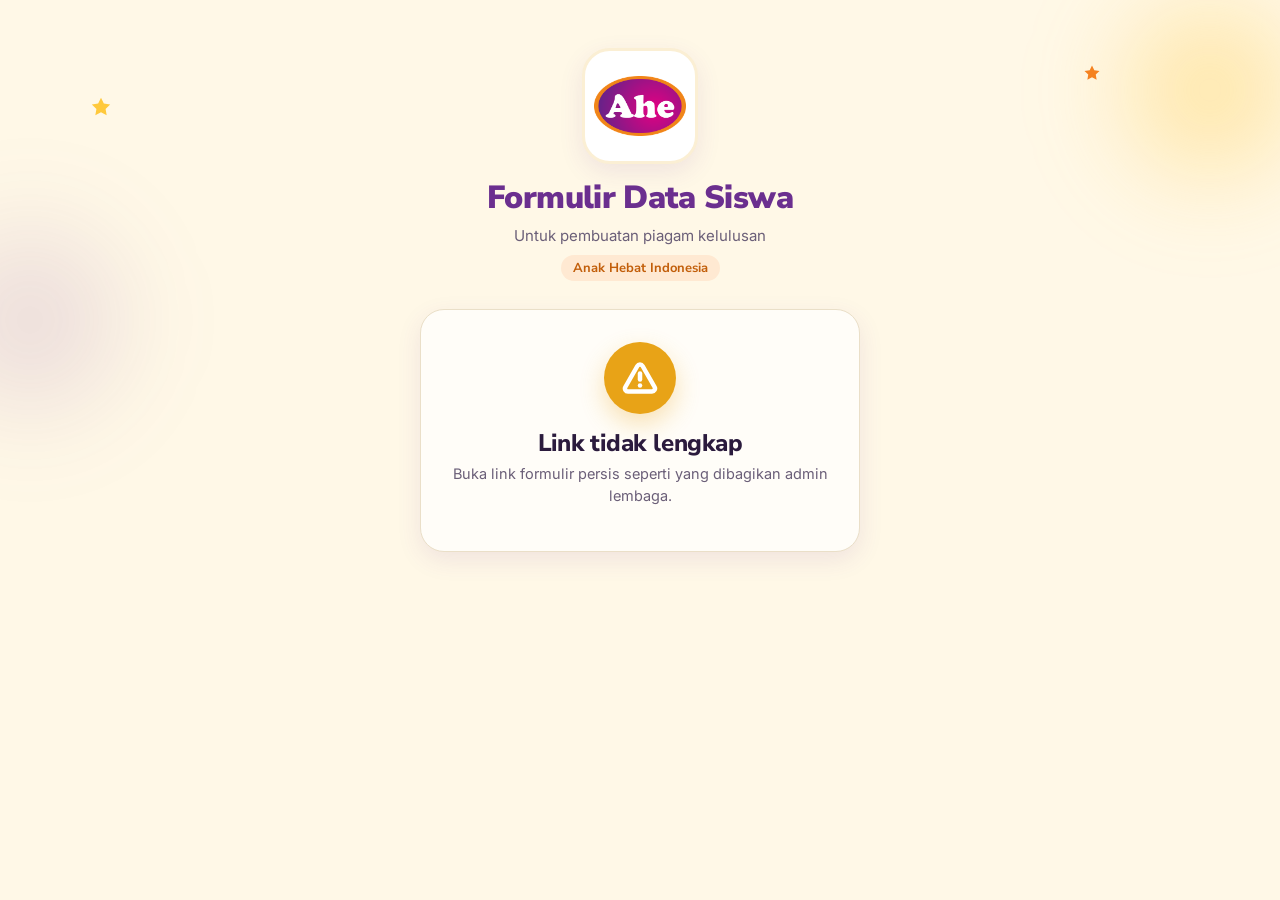
<file: daftar.html>
<!doctype html>
<html lang="id">
<head>
  <meta charset="utf-8">
  <meta name="viewport" content="width=device-width, initial-scale=1, viewport-fit=cover">
  <meta name="theme-color" content="#FFF8E7">
  <meta name="robots" content="noindex, nofollow">
  <title>Formulir Data Siswa — Anak Hebat Indonesia</title>
  <meta name="description" content="Formulir data anak untuk pembuatan piagam kelulusan Lembaga Pendidikan Anak Hebat Indonesia.">
  <link rel="icon" type="image/png" href="assets/favicon.png">
  <link rel="apple-touch-icon" href="assets/icon-192.png">
  <link rel="preconnect" href="https://fonts.googleapis.com">
  <link rel="preconnect" href="https://fonts.gstatic.com" crossorigin>
  <link rel="preconnect" href="https://script.google.com">
  <link rel="preconnect" href="https://script.googleusercontent.com">
  <link rel="stylesheet" href="https://fonts.googleapis.com/css2?family=Inter:wght@400;500;600;700&family=Nunito+Sans:opsz,wght@6..12,700;6..12,800;6..12,900&display=swap">
  <link rel="stylesheet" href="css/style.css">
</head>
<body class="page-daftar">
<svg xmlns="http://www.w3.org/2000/svg" style="display:none">
  <defs>
    <symbol id="i-user" viewBox="0 0 24 24"><path d="M19 21v-2a4 4 0 0 0-4-4H9a4 4 0 0 0-4 4v2"/><circle cx="12" cy="7" r="4"/></symbol>
    <symbol id="i-pin" viewBox="0 0 24 24"><path d="M20 10c0 4.993-5.539 10.193-7.399 11.799a1 1 0 0 1-1.202 0C9.539 20.193 4 14.993 4 10a8 8 0 0 1 16 0"/><circle cx="12" cy="10" r="3"/></symbol>
    <symbol id="i-calendar" viewBox="0 0 24 24"><rect width="18" height="18" x="3" y="4" rx="2" ry="2"/><line x1="16" x2="16" y1="2" y2="6"/><line x1="8" x2="8" y1="2" y2="6"/><line x1="3" x2="21" y1="10" y2="10"/></symbol>
    <symbol id="i-send" viewBox="0 0 24 24"><path d="m22 2-7 20-4-9-9-4Z"/><path d="M22 2 11 13"/></symbol>
    <symbol id="i-check" viewBox="0 0 24 24"><path d="M20 6 9 17l-5-5"/></symbol>
    <symbol id="i-alert" viewBox="0 0 24 24"><path d="m21.73 18-8-14a2 2 0 0 0-3.48 0l-8 14A2 2 0 0 0 4 21h16a2 2 0 0 0 1.73-3Z"/><path d="M12 9v4"/><path d="M12 17h.01"/></symbol>
    <symbol id="i-shield" viewBox="0 0 24 24"><path d="M20 13c0 5-3.5 7.5-7.66 8.95a1 1 0 0 1-.67-.01C7.5 20.5 4 18 4 13V6a1 1 0 0 1 1-1c2 0 4.5-1.2 6.24-2.72a1.17 1.17 0 0 1 1.52 0C14.51 3.81 17 5 19 5a1 1 0 0 1 1 1z"/><path d="m9 12 2 2 4-4"/></symbol>
    <symbol id="i-plus" viewBox="0 0 24 24"><path d="M5 12h14"/><path d="M12 5v14"/></symbol>
    <symbol id="i-star" viewBox="0 0 24 24"><polygon points="12 2 15.09 8.26 22 9.27 17 14.14 18.18 21.02 12 17.77 5.82 21.02 7 14.14 2 9.27 8.91 8.26 12 2"/></symbol>
  </defs>
</svg>

<main class="view-login daftar-view">
  <div class="login-deco" aria-hidden="true">
    <span class="blob blob-y"></span><span class="blob blob-p"></span>
    <svg class="deco-star s1"><use href="#i-star"/></svg>
    <svg class="deco-star s2"><use href="#i-star"/></svg>
  </div>
  <div class="login-wrap">
    <div class="login-hero">
      <div class="app-logo"><img src="assets/logo-ahe.png" alt="Logo Ahe" width="96" height="63"></div>
      <h1 class="login-title">Formulir Data Siswa</h1>
      <p class="login-sub">Untuk pembuatan piagam kelulusan</p>
      <span class="pill pill-orange" id="nama-lembaga">Anak Hebat Indonesia</span>
    </div>

    <!-- memuat -->
    <div class="card login-card daftar-state" id="v-loading">
      <div class="daftar-loading"><span class="spin"></span>Memeriksa link formulir…</div>
    </div>

    <!-- formulir -->
    <form class="card login-card" id="v-form" novalidate autocomplete="off" hidden>
      <h2 class="h-card">Data Anak</h2>
      <p class="muted">Isi sesuai <b>akta kelahiran</b> anak. Nama ini akan tercetak di piagam.</p>

      <label class="field">
        <span class="label">Nama Lengkap Anak <b class="req">*</b></span>
        <span class="input-wrap has-icon">
          <svg class="ic in-icon"><use href="#i-user"/></svg>
          <input class="input input-strong" name="nama" maxlength="120" autocapitalize="words" autocomplete="off" enterkeyhint="next" placeholder="contoh: Ahmad Fadhil Prasetyo" required>
        </span>
        <small class="field-error">Nama lengkap anak wajib diisi.</small>
      </label>

      <label class="field">
        <span class="label">Tempat Lahir <b class="req">*</b></span>
        <span class="input-wrap has-icon">
          <svg class="ic in-icon"><use href="#i-pin"/></svg>
          <input class="input" name="tempat" maxlength="80" autocapitalize="words" enterkeyhint="next" placeholder="contoh: Sangatta" required>
        </span>
        <small class="field-error">Tempat lahir wajib diisi.</small>
      </label>

      <label class="field">
        <span class="label">Tanggal Lahir <b class="req">*</b></span>
        <span class="date3" role="group" aria-label="Tanggal lahir: tanggal, bulan, tahun">
          <select class="input sel" name="tglD" aria-label="Tanggal" required><option value="">Tgl</option></select>
          <select class="input sel" name="tglM" aria-label="Bulan" required><option value="">Bulan</option></select>
          <select class="input sel" name="tglY" aria-label="Tahun" required><option value="">Tahun</option></select>
        </span>
        <small class="hint" id="tgl-preview"></small>
        <small class="field-error" id="tgl-error">Pilih tanggal, bulan, dan tahun lahir anak.</small>
      </label>

      <!-- jebakan robot spam (tidak terlihat oleh manusia) -->
      <input type="text" name="website" tabindex="-1" autocomplete="off" class="hp" aria-hidden="true">

      <button class="btn btn-primary btn-lg btn-block" type="submit" id="btn-kirim"><span class="btn-label">Kirim Data</span><svg class="ic"><use href="#i-send"/></svg></button>
      <div class="alert alert-error" id="form-error" role="alert" hidden><svg class="ic"><use href="#i-alert"/></svg><span></span></div>
      <div class="login-foot"><svg class="ic"><use href="#i-shield"/></svg> Data hanya dipakai untuk pembuatan piagam</div>
    </form>

    <!-- berhasil -->
    <div class="card login-card daftar-state" id="v-ok" hidden>
      <div class="ok-big"><svg class="ic"><use href="#i-check"/></svg></div>
      <h2 class="h-card center">Terima kasih!</h2>
      <p class="muted center">Data berikut sudah kami terima:</p>
      <dl class="dl ok-dl" id="ok-data"></dl>
      <button class="btn btn-ghost btn-lg btn-block" type="button" id="btn-lagi"><svg class="ic"><use href="#i-plus"/></svg>Isi untuk anak lain</button>
      <p class="muted center small-note">Ada salah ketik? Kirim ulang data yang benar dan beri tahu admin lembaga.</p>
    </div>

    <!-- link tidak berlaku / ditutup -->
    <div class="card login-card daftar-state" id="v-err" hidden>
      <div class="ok-big warn"><svg class="ic"><use href="#i-alert"/></svg></div>
      <h2 class="h-card center" id="err-title">Link tidak berlaku</h2>
      <p class="muted center" id="err-text">Mintalah link formulir terbaru kepada admin lembaga.</p>
      <button class="btn btn-ghost btn-block" type="button" id="btn-coba" hidden>Coba lagi</button>
    </div>
  </div>
</main>
<div id="toast-root" class="toast-root" aria-live="polite"></div>

<script src="js/config.js"></script>
<script src="js/core.js"></script>
<script src="js/api.js"></script>
<script>
(function () {
  'use strict';
  const $ = (s) => document.querySelector(s);
  const k = new URLSearchParams(location.search).get('k') || '';
  const form = $('#v-form');
  let idKirim = U.uuid();              // tetap sama saat kirim ulang → tidak pernah dobel
  const cfg = window.APP_CONFIG || {};
  if (cfg.NAMA_LEMBAGA) $('#nama-lembaga').textContent = cfg.NAMA_LEMBAGA;

  const tampil = (id) => ['#v-loading', '#v-form', '#v-ok', '#v-err'].forEach((v) => { $(v).hidden = v !== id; });
  const gagal = (judul, teks, bisaUlang) => {
    $('#err-title').textContent = judul; $('#err-text').textContent = teks;
    $('#btn-coba').hidden = !bisaUlang; tampil('#v-err');
  };

  async function periksa() {
    tampil('#v-loading');
    if (!k) return gagal('Link tidak lengkap', 'Buka link formulir persis seperti yang dibagikan admin lembaga.');
    const res = await Api.get({ action: 'formulir', k });
    if (!res.success) return gagal('Tidak bisa terhubung', res.message || 'Periksa koneksi internet Anda.', true);
    if (!res.data.valid) return gagal('Link tidak berlaku', 'Link ini sudah diganti. Mintalah link formulir terbaru kepada admin lembaga.');
    if (!res.data.aktif) return gagal('Formulir sedang ditutup', 'Admin lembaga sedang tidak menerima isian. Silakan coba lagi nanti.');
    tampil('#v-form');
    setTimeout(() => form.nama.focus(), 50);
  }

  // ---- Tanggal lahir: dd / mmmm / yyyy (3 pilihan, tidak bergantung format HP) ----
  const selD = form.tglD, selM = form.tglM, selY = form.tglY;
  for (let d = 1; d <= 31; d++) selD.add(new Option(String(d).padStart(2, '0'), d));
  U.BULAN.forEach((b, i) => selM.add(new Option(b, i + 1)));
  const thn = new Date().getFullYear();
  for (let y = thn; y >= thn - 25; y--) selY.add(new Option(y, y));
  const hariDalam = (m, y) => new Date(y || 2000, m, 0).getDate();      // 2000 = kabisat → 29 Feb tetap bisa dipilih
  const tglISO = () => {
    const d = +selD.value, m = +selM.value, y = +selY.value;
    if (!d || !m || !y || d > hariDalam(m, y)) return '';
    return `${y}-${String(m).padStart(2, '0')}-${String(d).padStart(2, '0')}`;
  };
  const perbaruiTgl = () => {
    const m = +selM.value, y = +selY.value;
    const maks = m ? hariDalam(m, y) : 31;
    Array.from(selD.options).forEach((o) => { if (o.value) o.disabled = +o.value > maks; });
    if (+selD.value > maks) selD.value = '';
    const iso = tglISO();
    $('#tgl-preview').textContent = iso ? 'Tertulis di piagam: ' + U.fmtTgl(iso) : '';
    [selD, selM, selY].forEach((x) => x.classList.toggle('has-value', !!x.value));
  };
  [selD, selM, selY].forEach((x) => x.addEventListener('change', perbaruiTgl));
  form.tempat.addEventListener('blur', () => { form.tempat.value = U.hurufKapital(form.tempat.value, 'kata'); });   // "sangatta" → "Sangatta"
  form.addEventListener('input', (e) => { const f = e.target.closest('.field'); if (f) f.classList.remove('invalid'); $('#form-error').hidden = true; });
  form.addEventListener('keydown', (e) => {
    if (e.key !== 'Enter' || e.target.tagName !== 'INPUT') return;
    e.preventDefault();
    const urut = [form.nama, form.tempat, selD];
    const nx = urut[urut.indexOf(e.target) + 1];
    if (nx) nx.focus(); else form.requestSubmit();
  });

  form.addEventListener('submit', async (e) => {
    e.preventDefault();
    const bersih = (v) => String(v || '').replace(/\s+/g, ' ').trim();
    const data = { id: idKirim, nama: bersih(form.nama.value), tempat: U.hurufKapital(bersih(form.tempat.value), 'kata'), tglLahir: tglISO(), website: form.website.value };
    const salah = [];
    if (data.nama.length < 2) salah.push(form.nama);
    if (!data.tempat) salah.push(form.tempat);
    if (!U.isISODate(data.tglLahir)) {
      $('#tgl-error').textContent = (selD.value && selM.value && selY.value) ? 'Tanggal tersebut tidak ada. Periksa kembali.' : 'Pilih tanggal, bulan, dan tahun lahir anak.';
      salah.push(!selD.value ? selD : !selM.value ? selM : selY);
    }
    if (salah.length) { salah.forEach((i) => i.closest('.field').classList.add('invalid')); salah[0].focus(); return; }
    const btn = $('#btn-kirim');
    btn.classList.add('is-busy'); btn.disabled = true;
    const res = await Api.call('daftar', { k, data });
    btn.classList.remove('is-busy'); btn.disabled = false;
    if (!res.success) {
      if (res.code === 'LINK') return gagal('Link tidak berlaku', res.message);
      if (res.code === 'TUTUP') return gagal('Formulir sedang ditutup', res.message);
      const err = $('#form-error'); err.querySelector('span').textContent = res.message || 'Gagal mengirim. Coba lagi.'; err.hidden = false;
      return;
    }
    const baris = (a, b) => `<dt>${a}</dt><dd>${U.esc(b)}</dd>`;
    $('#ok-data').innerHTML = baris('Nama', data.nama) + baris('Tempat lahir', data.tempat) + baris('Tanggal lahir', U.fmtTgl(data.tglLahir));
    tampil('#v-ok');
  });

  $('#btn-lagi').addEventListener('click', () => { form.reset(); perbaruiTgl(); idKirim = U.uuid(); tampil('#v-form'); form.nama.focus(); });
  $('#btn-coba').addEventListener('click', periksa);
  periksa();
})();
</script>
</body>
</html>
</file>
<file: css/style.css>
/* =====================================================================
   PIAGAM AHE — Stylesheet
   Design system: Warm Cream + AHE Purple + ALA Orange (DESIGN.md)
   Mobile-first · sidebar ≥ 768px · pratinjau berdampingan ≥ 1100px
   ===================================================================== */
:root {
  --bg: #FFF8E7;
  --surface: #FFFDF8;
  --surface-2: #FBF3E2;
  --line: #EADFC8;
  --line-soft: #F2E9D6;
  --text: #2B1B3D;
  --muted: #6B5F78;
  --purple: #6B2F8F;
  --purple-d: #4E1F6B;
  --purple-50: #F1E4F8;
  --orange: #F58220;
  --orange-d: #C25E0A;
  --orange-50: #FFE9D2;
  --yellow: #FFC93C;
  --yellow-50: #FFF3CF;
  --success: #2E9E6B;
  --success-50: #E3F6EC;
  --error: #D64545;
  --error-50: #FDE7E7;
  --warn: #E8A317;
  --warn-50: #FFF4DA;
  --info: #3B82F6;
  --info-50: #E8F0FE;

  --accent: var(--purple);
  --accent-d: var(--purple-d);
  --accent-50: var(--purple-50);
  --accent-text: var(--purple);

  --sh1: 0 4px 16px rgba(107, 47, 143, .06);
  --sh2: 0 8px 24px rgba(107, 47, 143, .10);
  --sh3: 0 16px 36px rgba(78, 31, 107, .14);
  --r-card: 16px;
  --r-input: 12px;
  --font-head: 'Nunito Sans', system-ui, -apple-system, 'Segoe UI', sans-serif;
  --font-body: 'Inter', system-ui, -apple-system, 'Segoe UI', sans-serif;
  --nav-h: 64px;
  --safe-b: env(safe-area-inset-bottom, 0px);
  --side-w: 248px;
}
[data-accent="ala"] {
  --accent: var(--orange);
  --accent-d: var(--orange-d);
  --accent-50: var(--orange-50);
  --accent-text: var(--orange-d);
}

*, *::before, *::after { box-sizing: border-box; }
html { -webkit-text-size-adjust: 100%; text-size-adjust: 100%; }
body {
  margin: 0; min-height: 100vh; min-height: 100dvh;
  background: var(--bg); color: var(--text);
  font: 400 15px/1.5 var(--font-body);
  -webkit-font-smoothing: antialiased; -webkit-tap-highlight-color: transparent;
  overflow-x: hidden;
}
img, svg, canvas { display: block; max-width: 100%; }
a { color: inherit; text-decoration: none; }
button, input, select, textarea { font: inherit; color: inherit; }
button { cursor: pointer; background: none; border: 0; padding: 0; }
h1, h2, h3, h4 { margin: 0; font-family: var(--font-head); letter-spacing: -.01em; }
p { margin: 0; }
[hidden] { display: none !important; }
.sr-only { position: absolute !important; width: 1px; height: 1px; overflow: hidden; clip: rect(0 0 0 0); white-space: nowrap; }
.ic { width: 20px; height: 20px; flex: none; fill: none; stroke: currentColor; stroke-width: 2; stroke-linecap: round; stroke-linejoin: round; }
.muted { color: var(--muted); }
.c-ahe { color: var(--purple) !important; }
.c-ala { color: var(--orange-d) !important; }
.c-text { color: var(--text) !important; }
code { font-size: .9em; background: rgba(107, 47, 143, .08); padding: 1px 5px; border-radius: 6px; }
:focus-visible { outline: 3px solid rgba(107, 47, 143, .35); outline-offset: 2px; }

/* ---------------- Tombol ---------------- */
.btn {
  display: inline-flex; align-items: center; justify-content: center; gap: 8px;
  min-height: 48px; padding: 0 18px; border-radius: 14px;
  font: 700 15px/1.2 var(--font-head); letter-spacing: .005em;
  border: 1.5px solid transparent; transition: background .15s, box-shadow .15s, transform .08s, color .15s;
  user-select: none; white-space: nowrap; touch-action: manipulation;
}
.btn:active { transform: scale(.98); }
.btn[disabled] { opacity: .6; pointer-events: none; }
.btn-lg { min-height: 56px; font-size: 16px; border-radius: 16px; }
.btn-sm { min-height: 40px; padding: 0 14px; font-size: 14px; border-radius: 12px; }
.btn-block { width: 100%; }
.btn-primary { background: var(--purple); color: #fff; box-shadow: 0 6px 16px rgba(107, 47, 143, .25); }
.btn-primary:hover { background: var(--purple-d); }
.btn-orange { background: var(--orange); color: #fff; box-shadow: 0 6px 16px rgba(245, 130, 32, .28); }
.btn-orange:hover { background: #E07212; }
.btn-accent { background: var(--accent); color: #fff; box-shadow: 0 6px 16px color-mix(in srgb, var(--accent) 28%, transparent); }
.btn-accent:hover { background: var(--accent-d); }
.btn-ghost { background: var(--surface); border-color: var(--line); color: var(--text); }
.btn-ghost:hover { background: var(--accent-50); }
.btn-accent-text { color: var(--accent-text); }
.btn-outline { background: var(--surface); border-color: var(--accent); color: var(--accent-text); }
.btn-outline:hover { background: var(--accent-50); }
.btn-danger { background: var(--error); color: #fff; box-shadow: 0 6px 16px rgba(214, 69, 69, .25); }
.btn-danger-ghost { background: var(--surface); border-color: #F4C9C9; color: var(--error); }
.btn-danger-ghost:hover { background: var(--error-50); }
.btn-text { font: 700 14px var(--font-head); color: var(--muted); padding: 8px 6px; min-height: 40px; }
.btn-text:hover { color: var(--text); }
.btn-link { display: inline-flex; align-items: center; gap: 6px; font: 700 15px var(--font-head); color: var(--muted); padding: 10px 4px; min-height: 44px; }
.btn-link:hover { color: var(--accent-text); }
.btn-link .ic { width: 18px; height: 18px; }
.link { color: var(--purple); font-weight: 700; display: inline-flex; align-items: center; gap: 4px; }
.link .ic { width: 16px; height: 16px; }
.icon-btn { width: 40px; height: 40px; display: inline-grid; place-items: center; border-radius: 12px; border: 1.5px solid var(--line); background: var(--surface); color: var(--text); }
.icon-btn:hover { background: var(--accent-50); }
.icon-btn.dark { background: rgba(255, 255, 255, .1); border-color: rgba(255, 255, 255, .15); color: #fff; }
.chip-btn { display: inline-flex; align-items: center; gap: 6px; padding: 6px 12px; min-height: 34px; border-radius: 10px; background: var(--accent-50); color: var(--accent-text); font: 700 13px var(--font-head); }
.chip-btn .ic { width: 16px; height: 16px; }
.btn.is-busy { position: relative; color: transparent !important; }
.btn.is-busy > * { opacity: 0; }
.btn.is-busy::after { content: ""; position: absolute; width: 20px; height: 20px; border-radius: 50%; border: 2.5px solid rgba(255, 255, 255, .45); border-top-color: #fff; animation: spin .7s linear infinite; }
.btn-ghost.is-busy::after, .btn-outline.is-busy::after { border-color: rgba(107, 47, 143, .25); border-top-color: var(--accent); }
@keyframes spin { to { transform: rotate(360deg); } }

/* ---------------- Kartu, pill, badge ---------------- */
.card { background: var(--surface); border: 1px solid var(--line); border-radius: var(--r-card); box-shadow: var(--sh1); }
.h-card { font: 800 17px/1.3 var(--font-head); }
.h-card small { font-weight: 700; color: var(--muted); font-size: 14px; }
.h-sec { font: 800 16px var(--font-head); }
.pill { display: inline-flex; align-items: center; gap: 6px; padding: 4px 12px; border-radius: 999px; font: 700 13px var(--font-head); white-space: nowrap; }
.pill-orange { background: var(--orange-50); color: var(--orange-d); }
.pill-ok { background: var(--success-50); color: var(--success); }
.pill-warn { background: var(--warn-50); color: #9A6B00; }
.pill .dot { width: 8px; height: 8px; border-radius: 50%; background: currentColor; }
.badge { display: inline-flex; align-items: center; height: 24px; padding: 0 10px; border-radius: 999px; font: 600 12px/1 var(--font-body); white-space: nowrap; }
.badge-ahe { background: var(--purple-50); color: var(--purple); border: 1px solid rgba(107, 47, 143, .15); }
.badge-ala { background: var(--orange-50); color: var(--orange-d); border: 1px solid rgba(245, 130, 32, .2); }
.badge-accent { background: var(--accent-50); color: var(--accent-text); }
.chip { display: inline-flex; align-items: center; gap: 6px; padding: 6px 12px; border-radius: 999px; font: 600 13px var(--font-body); }
.chip .ic { width: 15px; height: 15px; }
.chip-soft { background: var(--yellow-50); color: #7A5600; }

/* ---------------- Form ---------------- */
.field { display: flex; flex-direction: column; gap: 6px; margin-bottom: 16px; min-width: 0; }
.label { font: 600 14px/1.3 var(--font-body); color: var(--text); }
.label.sm { font-size: 13px; color: var(--muted); }
.label-row { display: flex; align-items: center; justify-content: space-between; gap: 8px; }
.req { color: var(--error); font-weight: 700; }
.input {
  width: 100%; min-height: 48px; padding: 11px 16px;
  background: var(--surface); border: 1.5px solid var(--line); border-radius: var(--r-input);
  font: 400 16px/1.4 var(--font-body); color: var(--text);
  transition: border-color .15s, box-shadow .15s; appearance: none; -webkit-appearance: none;
}
.input::placeholder { color: rgba(107, 95, 120, .6); }
.input:focus { outline: none; border-color: var(--accent); box-shadow: 0 0 0 3px color-mix(in srgb, var(--accent) 14%, transparent); }
.input-strong { font-weight: 600; font-size: 17px; }
.input-sm { min-height: 44px; font-size: 16px; padding: 9px 14px; }
.input[type="date"] { min-height: 48px; }
.input[list]::-webkit-calendar-picker-indicator { display: none !important; }
.input[type="date"]::-webkit-date-and-time-value { text-align: left; }
.input[type="date"]::-webkit-calendar-picker-indicator { opacity: 0; position: absolute; inset: 0; width: 100%; height: 100%; cursor: pointer; }
.input-wrap { position: relative; display: block; }
.input-wrap.has-icon .input { padding-left: 46px; }
.input-wrap.has-action .input { padding-right: 50px; }
.in-icon { position: absolute; left: 15px; top: 50%; transform: translateY(-50%); color: var(--muted); pointer-events: none; }
.in-action { position: absolute; right: 4px; top: 50%; transform: translateY(-50%); width: 44px; height: 44px; display: grid; place-items: center; color: var(--muted); border-radius: 10px; }
.in-action:hover { color: var(--text); }
.date-wrap .date-ic { position: absolute; right: 14px; top: 50%; transform: translateY(-50%); color: var(--accent); pointer-events: none; }
.hint { font-size: 12.5px; color: var(--muted); }
.field-error { display: none; font-size: 13px; color: var(--error); font-weight: 600; }
.field.invalid .input, .field.invalid .dd-toggle { border-color: var(--error); box-shadow: 0 0 0 3px rgba(214, 69, 69, .12); }
.field.invalid .field-error { display: block; }
.field.invalid { animation: shake .3s; }
@keyframes shake { 25% { transform: translateX(-4px); } 75% { transform: translateX(4px); } }
.field-row { display: grid; grid-template-columns: 1fr; gap: 0 16px; }

/* Dropdown kustom */
.dropdown { position: relative; }
.dd-toggle { display: flex; align-items: center; gap: 12px; text-align: left; cursor: pointer; }
.dd-dot { width: 10px; height: 10px; border-radius: 50%; background: var(--line); flex: none; }
.dropdown.has-value .dd-dot { background: var(--accent); }
.dd-value { flex: 1; min-width: 0; overflow: hidden; text-overflow: ellipsis; white-space: nowrap; color: rgba(107, 95, 120, .7); }
.dropdown.has-value .dd-value { color: var(--text); font-weight: 600; }
.dd-chev { color: var(--accent); transition: transform .15s; }
.dropdown.open .dd-toggle { border-color: var(--accent); border-bottom-left-radius: 0; border-bottom-right-radius: 0; }
.dropdown.open .dd-chev { transform: rotate(180deg); }
.dd-menu { list-style: none; margin: 0; padding: 0; position: absolute; left: 0; right: 0; top: 100%; z-index: 20; background: var(--surface); border: 1.5px solid var(--accent); border-top: 1px solid var(--line); border-radius: 0 0 var(--r-input) var(--r-input); box-shadow: var(--sh2); overflow: hidden; }
.dd-menu li { display: flex; align-items: center; gap: 12px; padding: 14px 16px; min-height: 52px; cursor: pointer; font-size: 15px; }
.dd-menu li + li { border-top: 1px solid var(--line-soft); }
.dd-menu li:hover, .dd-menu li:focus { background: var(--surface-2); outline: none; }
.dd-menu li[aria-selected="true"] { background: var(--accent-50); font-weight: 700; }
.dd-check { width: 22px; height: 22px; border-radius: 50%; display: grid; place-items: center; flex: none; }
.dd-check .ic { width: 14px; height: 14px; stroke-width: 3; opacity: 0; color: #fff; }
li[aria-selected="true"] .dd-check { background: var(--accent); }
li[aria-selected="true"] .dd-check .ic { opacity: 1; }
.dd-label { flex: 1; min-width: 0; }
.dd-tag { display: block; font-size: 12.5px; font-weight: 500; color: var(--muted); margin-top: 1px; }
li[aria-selected="true"] .dd-tag { color: var(--accent-text); font-weight: 700; }

/* Switch & checkbox */
.switch-row { display: flex; align-items: center; justify-content: space-between; gap: 16px; padding: 14px 0 2px; border-top: 1px solid var(--line-soft); margin-top: 4px; cursor: pointer; }
.switch-row span { display: flex; flex-direction: column; gap: 2px; font-size: 14px; }
.switch-row small { font-size: 12.5px; }
.switch { appearance: none; -webkit-appearance: none; width: 48px; height: 28px; border-radius: 999px; background: var(--line); position: relative; flex: none; cursor: pointer; transition: background .15s; }
.switch::after { content: ""; position: absolute; top: 3px; left: 3px; width: 22px; height: 22px; border-radius: 50%; background: #fff; box-shadow: 0 1px 3px rgba(0, 0, 0, .2); transition: transform .15s; }
.switch:checked { background: var(--purple); }
.switch:checked::after { transform: translateX(20px); }
.check-row { display: flex; align-items: center; gap: 10px; font-size: 14px; margin: 10px 0 4px; cursor: pointer; min-height: 40px; }
.check-row input { width: 20px; height: 20px; accent-color: var(--purple); }

/* ---------------- Alert, tip, toast ---------------- */
.alert { display: flex; gap: 12px; align-items: flex-start; padding: 14px 16px; border-radius: 14px; font-size: 14px; line-height: 1.45; border: 1px solid transparent; }
.alert > .ic { margin-top: 1px; }
.alert-error { background: var(--error-50); color: #B02E2E; border-color: #F4C9C9; font-weight: 600; }
.alert-info { background: var(--info-50); color: #1E4FA8; border-color: #CFE0FB; }
.alert-warn { background: var(--warn-50); color: #7A5600; border-color: #F5DFA6; margin-bottom: 16px; }
.alert-success { background: var(--success-50); color: #1D6B48; border-color: #BFE6D2; align-items: center; }
.alert-success b { display: block; font: 800 15px var(--font-head); }
.alert-success small { display: block; font-size: 12.5px; opacity: .85; }
.ok-dot { width: 36px; height: 36px; border-radius: 50%; background: var(--success); color: #fff; display: grid; place-items: center; flex: none; }
.ok-dot .ic { stroke-width: 3; }
.tip { display: flex; gap: 12px; padding: 16px; border-radius: 16px; background: #FFFBEA; border: 1px solid #F7E3A1; color: #6B5200; font-size: 14px; line-height: 1.55; }
.tip > .ic { color: var(--warn); margin-top: 2px; }
.toast-root { position: fixed; left: 0; right: 0; bottom: calc(var(--nav-h) + var(--safe-b) + 84px); z-index: 90; display: flex; flex-direction: column; align-items: center; gap: 8px; pointer-events: none; padding: 0 16px; }
.toast { display: flex; align-items: center; gap: 10px; max-width: 480px; padding: 12px 16px; border-radius: 14px; background: #2B1B3D; color: #fff; font: 600 14px/1.35 var(--font-body); box-shadow: var(--sh3); opacity: 0; transform: translateY(10px) scale(.98); transition: opacity .2s, transform .2s; pointer-events: auto; }
.toast.show { opacity: 1; transform: none; }
.toast .ic { width: 18px; height: 18px; }
.toast-success .ic { color: #7BE0AE; }
.toast-error { background: #8E2323; }
.toast-info .ic { color: #FFD66B; }

/* =====================================================================
   LOGIN
   ===================================================================== */
.view-login { min-height: 100vh; min-height: 100dvh; position: relative; overflow: hidden; display: flex; justify-content: center; padding: 48px 16px 32px; }
html.has-session .view-login { display: none; }
body.is-app .view-login { display: none; }
.login-deco { position: absolute; inset: 0; pointer-events: none; }
.blob { position: absolute; border-radius: 50%; filter: blur(40px); }
.blob-y { width: 260px; height: 260px; right: -60px; top: -40px; background: radial-gradient(circle, rgba(255, 201, 60, .45), rgba(255, 201, 60, 0) 70%); }
.blob-p { width: 280px; height: 280px; left: -110px; top: 180px; background: radial-gradient(circle, rgba(107, 47, 143, .16), rgba(107, 47, 143, 0) 70%); }
.deco-star { position: absolute; width: 22px; height: 22px; fill: var(--yellow); stroke: none; }
.deco-star.s1 { left: 12%; top: 190px; }
.deco-star.s2 { right: 14%; top: 64px; fill: var(--orange); width: 18px; height: 18px; }
.deco-dot { position: absolute; right: 10%; top: 290px; width: 10px; height: 10px; border-radius: 50%; background: rgba(107, 47, 143, .3); }
.login-wrap { position: relative; width: 100%; max-width: 440px; }
.login-hero { text-align: center; display: flex; flex-direction: column; align-items: center; gap: 8px; margin-bottom: 28px; }
.app-logo { width: 116px; height: 116px; border-radius: 28px; background: #fff; border: 3px solid #FBEFD4; box-shadow: var(--sh2); display: grid; place-items: center; margin-bottom: 8px; }
.app-logo img { width: 92px; height: auto; }
.login-title { font: 900 32px/1.15 var(--font-head); color: var(--purple); letter-spacing: -.02em; }
.login-sub { color: var(--muted); font-size: 15px; }
.login-card { padding: 28px 22px 20px; border-radius: 24px; box-shadow: var(--sh2); }
.login-card .h-card { font-size: 24px; }
.login-card > .muted { margin: 4px 0 22px; font-size: 14.5px; }
.login-card .alert { margin-top: 18px; }
.login-card .btn { margin-top: 6px; }
.login-foot { display: flex; align-items: center; justify-content: center; gap: 8px; margin-top: 20px; padding-top: 16px; border-top: 1px solid var(--line-soft); font-size: 13px; color: var(--muted); }
.login-foot .ic { width: 16px; height: 16px; color: var(--success); }

/* =====================================================================
   SHELL APLIKASI
   ===================================================================== */
.app { display: none; min-height: 100vh; min-height: 100dvh; }
html.has-session .app, body.is-app .app { display: block; }
body.is-login .app { display: none !important; }
body.is-login .view-login { display: flex !important; }
.sidebar { display: none; }
.main { min-width: 0; }
.topbar {
  position: sticky; top: 0; z-index: 30; display: flex; align-items: center; gap: 12px;
  min-height: 64px; padding: 10px 16px; padding-top: max(10px, env(safe-area-inset-top));
  background: rgba(255, 253, 248, .92); backdrop-filter: saturate(1.4) blur(10px); -webkit-backdrop-filter: saturate(1.4) blur(10px);
  border-bottom: 1px solid var(--line);
}
.topbar-title { font: 800 19px/1.2 var(--font-head); flex: 1; min-width: 0; overflow: hidden; text-overflow: ellipsis; white-space: nowrap; }
.topbar-brand { display: none; align-items: center; gap: 10px; flex: 1; min-width: 0; }
.app.on-dashboard .topbar-brand { display: flex; }
.app.on-dashboard .topbar-title { display: none; }
.topbar-brand small, .brand small { display: block; font-size: 12.5px; color: var(--muted); line-height: 1.2; white-space: nowrap; }
.brand-name { font: 900 18px/1.15 var(--font-head); color: var(--purple); white-space: nowrap; }
.brand-logo { width: 48px; height: 48px; border-radius: 14px; background: #fff; border: 1px solid var(--line); display: grid; place-items: center; flex: none; box-shadow: var(--sh1); }
.brand-logo img { width: 38px; }
.brand-logo.sm { width: 42px; height: 42px; border-radius: 12px; }
.brand-logo.sm img { width: 34px; }
.topbar-back { display: inline-flex; align-items: center; gap: 6px; color: var(--accent-text); font: 700 15px var(--font-head); min-height: 44px; padding-right: 6px; }
.topbar-right { display: flex; align-items: center; gap: 8px; flex: none; }
.avatar { width: 40px; height: 40px; border-radius: 50%; display: inline-grid; place-items: center; font: 800 14px var(--font-head); color: var(--accent); background: var(--accent-50); border: 2px solid var(--accent); flex: none; text-transform: uppercase; }
.sync-pill { display: inline-flex; align-items: center; gap: 6px; height: 32px; padding: 0 10px; border-radius: 999px; font: 600 12px var(--font-body); color: var(--success); background: var(--success-50); transition: background .2s, color .2s; }
.sync-pill .ic { width: 16px; height: 16px; }
.sync-pill span { display: none; }
.sync-pill.is-syncing { color: var(--info); background: var(--info-50); }
.sync-pill.is-syncing .ic { animation: pulse 1s ease-in-out infinite; }
.sync-pill.is-pending, .sync-pill.is-offline { color: #9A6B00; background: var(--warn-50); }
.sync-pill.is-error { color: var(--error); background: var(--error-50); }
.sync-pill.is-pending span, .sync-pill.is-offline span, .sync-pill.is-error span, .sync-pill.is-syncing span { display: inline; }
@keyframes pulse { 50% { opacity: .35; } }
.demo-banner { display: flex; gap: 10px; align-items: flex-start; margin: 12px 16px 0; padding: 10px 14px; border-radius: 12px; background: var(--info-50); color: #1E4FA8; font-size: 13px; line-height: 1.45; border: 1px solid #CFE0FB; }
.demo-banner .ic { width: 18px; height: 18px; margin-top: 1px; }

#pages { padding: 16px 16px calc(var(--nav-h) + var(--safe-b) + 28px); max-width: 1240px; margin: 0 auto; }
.page { display: none; }
.page.active { display: block; animation: pageIn .18s ease-out; }
@keyframes pageIn { from { opacity: 0; transform: translateY(6px); } to { opacity: 1; transform: none; } }

.bottom-nav {
  position: fixed; left: 0; right: 0; bottom: 0; z-index: 40;
  height: calc(var(--nav-h) + var(--safe-b)); padding: 6px 10px var(--safe-b);
  display: grid; grid-template-columns: repeat(4, 1fr); gap: 4px;
  background: rgba(255, 253, 248, .97); backdrop-filter: blur(10px); -webkit-backdrop-filter: blur(10px);
  border-top: 1px solid var(--line);
}
.bottom-nav a { display: flex; flex-direction: column; align-items: center; justify-content: center; gap: 2px; border-radius: 16px; color: var(--muted); font: 600 12px var(--font-body); transition: background .15s, color .15s; }
.bottom-nav a .ic { width: 22px; height: 22px; }
.bottom-nav a.active { color: var(--accent); background: var(--accent-50); font-weight: 800; }
.bottom-nav a.active .ic { stroke-width: 2.4; }

/* =====================================================================
   DASHBOARD
   ===================================================================== */
.dash-grid { display: grid; gap: 16px; }
.dash-main { display: grid; gap: 16px; min-width: 0; }
.hero { position: relative; overflow: hidden; border-radius: 20px; padding: 22px 22px 24px; color: #fff; background: linear-gradient(135deg, #6B2F8F 0%, #8E44AD 100%); box-shadow: 0 12px 28px rgba(107, 47, 143, .25); }
.hero::after { content: ""; position: absolute; right: -40px; bottom: -60px; width: 170px; height: 170px; border-radius: 50%; background: rgba(255, 255, 255, .1); }
.hero-pill { display: inline-block; padding: 4px 12px; border-radius: 999px; background: rgba(255, 255, 255, .18); font: 800 12px var(--font-head); letter-spacing: .04em; text-transform: uppercase; max-width: 85%; overflow: hidden; text-overflow: ellipsis; white-space: nowrap; }
.hero-title { font: 900 26px/1.2 var(--font-head); margin: 10px 0 6px; overflow-wrap: anywhere; }
.hero-sub { font-size: 15px; opacity: .92; max-width: 34ch; position: relative; z-index: 1; }
.hero-star { position: absolute; right: 22px; top: 18px; width: 28px; height: 28px; fill: var(--yellow); stroke: none; }
.wave { display: inline-block; animation: wave 2.2s ease-in-out 1; transform-origin: 70% 70%; }
@keyframes wave { 10%, 30% { transform: rotate(14deg); } 20% { transform: rotate(-8deg); } 40%, 100% { transform: none; } }
.quick { display: grid; grid-template-columns: 1fr 1fr; gap: 12px; }
.quick .btn { padding: 0 10px; font-size: 15px; white-space: normal; text-align: center; line-height: 1.2; }
.stats { display: grid; grid-template-columns: 1fr 1fr; gap: 12px; }
.stat { display: flex; flex-direction: column; padding: 16px; min-width: 0; transition: transform .12s, box-shadow .12s; }
a.stat:hover { box-shadow: var(--sh2); transform: translateY(-1px); }
.stat-head { display: flex; justify-content: space-between; align-items: center; gap: 8px; font: 700 14px var(--font-head); color: var(--muted); }
.stat-ic { width: 38px; height: 38px; border-radius: 12px; display: grid; place-items: center; flex: none; }
.ic-ahe { background: var(--purple-50); color: var(--purple); }
.ic-ala { background: var(--orange-50); color: var(--orange-d); }
.ic-yellow { background: var(--yellow-50); color: #B8860B; }
.stat-num { font: 900 34px/1.1 var(--font-head); margin-top: 10px; font-variant-numeric: tabular-nums; }
.stat small { color: var(--muted); font-size: 13px; }
.stat-wide { grid-column: 1 / -1; flex-direction: row; align-items: center; justify-content: space-between; gap: 12px; }
.stat-label { font: 700 14.5px var(--font-head); color: var(--muted); }
.stat-row { display: flex; align-items: baseline; gap: 10px; flex-wrap: wrap; }
.stat-row .stat-num { margin-top: 4px; }
.trend { display: inline-flex; align-items: center; gap: 6px; padding: 6px 12px; border-radius: 999px; font: 800 14px var(--font-head); background: var(--success-50); color: var(--success); white-space: nowrap; }
.trend.down { background: var(--error-50); color: var(--error); }
.trend.flat { background: var(--surface-2); color: var(--muted); }
.trend .ic { width: 18px; height: 18px; }
.chart-card { padding: 18px 16px 12px; position: relative; }
.chart-head { display: flex; justify-content: space-between; align-items: center; gap: 8px; flex-wrap: wrap; margin-bottom: 8px; }
.legend { display: flex; gap: 14px; font: 600 13px var(--font-body); color: var(--muted); }
.legend span { display: inline-flex; align-items: center; gap: 6px; }
.sw { width: 12px; height: 12px; border-radius: 3px; display: inline-block; }
.sw-ahe { background: var(--purple); }
.sw-ala { background: var(--orange); }
.chart { width: 100%; height: 200px; }
.chart svg { width: 100%; height: 100%; overflow: visible; }
.chart .grid { stroke: var(--line); stroke-dasharray: 3 4; }
.chart .ytick { font: 500 11px var(--font-body); fill: var(--muted); }
.chart .xl { font: 500 11.5px var(--font-body); fill: var(--muted); }
.chart .xl.now { font-weight: 800; fill: var(--purple); }
.chart .hit { fill: transparent; cursor: pointer; }
.chart .grp.on .hit { fill: rgba(107, 47, 143, .06); }
.chart .val { font: 700 11px var(--font-body); fill: var(--text); }
.chart-tip { position: absolute; z-index: 5; pointer-events: none; transform: translate(-50%, -100%); background: #2B1B3D; color: #fff; border-radius: 10px; padding: 8px 10px; font: 600 12.5px/1.45 var(--font-body); box-shadow: var(--sh3); white-space: nowrap; }
.chart-tip b { display: block; font-family: var(--font-head); }
.chart-tip i { display: inline-block; width: 9px; height: 9px; border-radius: 2px; margin-right: 6px; }
.section-head { display: flex; justify-content: space-between; align-items: center; margin: 4px 0 10px; }

/* Daftar (riwayat & terbaru) */
.list { display: grid; gap: 12px; }
.row-card { display: flex; align-items: center; gap: 12px; padding: 14px; min-width: 0; }
.initials { width: 48px; height: 48px; border-radius: 14px; display: grid; place-items: center; flex: none; font: 800 15px var(--font-head); }
.initials.ahe { background: var(--purple-50); color: var(--purple); }
.initials.ala { background: var(--orange-50); color: var(--orange-d); }
.row-main { flex: 1; min-width: 0; }
.row-title { display: flex; align-items: center; gap: 8px; min-width: 0; }
.row-title b { font: 800 15.5px/1.3 var(--font-head); overflow: hidden; text-overflow: ellipsis; white-space: nowrap; min-width: 0; }
.row-sub { display: block; font-size: 13px; color: var(--muted); overflow-wrap: anywhere; font-variant-numeric: tabular-nums; margin-top: 2px; }
.row-card .icon-btn { width: 44px; height: 44px; }
.pending-ic { width: 16px; height: 16px; color: #B8860B; flex: none; }

.h-card-item { padding: 16px; display: flex; flex-direction: column; gap: 10px; min-width: 0; }
.h-top { display: flex; justify-content: space-between; gap: 8px; align-items: flex-start; }
.h-name { display: flex; flex-wrap: wrap; align-items: center; gap: 6px 8px; min-width: 0; }
.h-name b { font: 800 16.5px/1.3 var(--font-head); overflow-wrap: anywhere; }
.h-date { font-size: 12.5px; color: var(--muted); white-space: nowrap; padding-top: 3px; }
.h-no { font: 600 13.5px var(--font-body); color: var(--purple); font-variant-numeric: tabular-nums; overflow-wrap: anywhere; }
.h-card-item.ala .h-no { color: var(--orange-d); }
.h-meta { display: flex; align-items: center; gap: 8px; padding: 9px 12px; border-radius: 12px; background: var(--surface-2); font-size: 13px; color: var(--muted); min-width: 0; }
.h-meta span { overflow: hidden; text-overflow: ellipsis; white-space: nowrap; }
.h-meta .ic { width: 16px; height: 16px; flex: none; }
.h-actions { display: flex; justify-content: flex-end; gap: 10px; }
.act { width: 44px; height: 44px; border-radius: 50%; display: grid; place-items: center; background: var(--surface-2); color: var(--purple); border: 1px solid var(--line-soft); transition: background .12s; }
.h-card-item.ala .act { color: var(--orange-d); }
.act:hover { background: var(--accent-50); }
.act.del { color: var(--error) !important; background: var(--error-50); border-color: #F7D2D2; }
.act .ic { width: 19px; height: 19px; }
.empty { text-align: center; padding: 40px 20px; color: var(--muted); }
.empty .ic { width: 44px; height: 44px; margin: 0 auto 12px; color: #C9B99A; stroke-width: 1.6; }
.empty b { display: block; font: 800 17px var(--font-head); color: var(--text); margin-bottom: 4px; }
.empty .btn { margin-top: 16px; }

/* Tabel riwayat (desktop) */
.table-wrap { overflow-x: auto; padding: 0; }
.tbl { width: 100%; border-collapse: collapse; font-size: 14px; }
.tbl th { text-align: left; font: 700 12.5px var(--font-body); text-transform: uppercase; letter-spacing: .04em; color: var(--muted); padding: 14px 16px; border-bottom: 1px solid var(--line); background: var(--surface-2); white-space: nowrap; }
.tbl td { padding: 10px 16px; border-bottom: 1px solid var(--line-soft); height: 60px; vertical-align: middle; }
.tbl tr:last-child td { border-bottom: 0; }
.tbl tbody tr:hover { background: rgba(241, 228, 248, .35); }
.tbl .t-name { font: 800 15px var(--font-head); }
.tbl .t-no { font-variant-numeric: tabular-nums; color: var(--purple); font-weight: 600; white-space: nowrap; }
.tbl.ala .t-no { color: var(--orange-d); }
.tbl .t-actions { display: flex; gap: 6px; justify-content: flex-end; }
.tbl .act { width: 38px; height: 38px; }
.tbl .act .ic { width: 17px; height: 17px; }

/* =====================================================================
   RIWAYAT
   ===================================================================== */
.riwayat-tools { display: grid; gap: 12px; margin-bottom: 14px; }
.search { position: relative; display: block; }
.search > .ic { position: absolute; left: 16px; top: 50%; transform: translateY(-50%); color: var(--muted); }
.search input { width: 100%; min-height: 52px; padding: 12px 50px 12px 48px; border-radius: 16px; border: 1.5px solid var(--line); background: var(--surface); font-size: 16px; box-shadow: var(--sh1); -webkit-appearance: none; appearance: none; }
.search input:focus { outline: none; border-color: var(--purple); box-shadow: 0 0 0 3px rgba(107, 47, 143, .12); }
.search input::-webkit-search-cancel-button { display: none; }
.result-note { font-size: 13px; margin: -4px 2px 10px; }

/* Segmented control */
.seg { display: grid; grid-template-columns: 1fr 1fr; gap: 4px; padding: 5px; border-radius: 18px; background: #F4EBD8; margin-bottom: 16px; }
.seg-btn { display: flex; align-items: center; justify-content: center; gap: 8px; min-height: 46px; padding: 6px 8px; border-radius: 14px; font: 700 14.5px/1.2 var(--font-head); color: var(--muted); transition: background .15s, color .15s, box-shadow .15s; text-align: center; }
.seg-btn em { font-style: normal; font-weight: 600; }
.seg-btn .ic { width: 18px; height: 18px; }
.seg-btn.active { background: var(--purple); color: #fff; box-shadow: 0 4px 12px rgba(107, 47, 143, .25); }
.seg-btn.active[data-jenis="ala"], .seg-btn.active[data-tab="ala"] { background: var(--orange); box-shadow: 0 4px 12px rgba(245, 130, 32, .28); }
.seg-btn[disabled] { opacity: .45; pointer-events: none; }
.seg-btn.active[disabled] { opacity: 1; }
.seg-tabs { margin-bottom: 0; }
.count { display: inline-grid; place-items: center; min-width: 26px; height: 22px; padding: 0 7px; border-radius: 999px; font: 700 12px var(--font-body); background: rgba(107, 95, 120, .12); }
.seg-btn.active .count { background: rgba(255, 255, 255, .22); }
.seg-sm .seg-btn { min-height: 40px; font-size: 14px; }

/* =====================================================================
   BUAT PIAGAM
   ===================================================================== */
.buat-grid { display: grid; gap: 16px; }
.form-card { padding: 20px 18px 8px; }
.form-head { display: flex; justify-content: space-between; gap: 12px; align-items: flex-start; padding-bottom: 14px; margin-bottom: 18px; border-bottom: 1px solid var(--line); }
.form-title { font: 900 19px/1.25 var(--font-head); color: var(--accent-text); }
.form-head .muted { font-size: 14px; margin-top: 2px; }
.req-note { color: var(--error); font: 700 12.5px var(--font-body); white-space: nowrap; padding-top: 4px; }
#draft-note { margin: -6px 0 14px; }
.form-card[data-jenis="ahe"] [data-show="ala"], .form-card[data-jenis="ala"] [data-show="ahe"] { display: none; }
.form-actions {
  position: fixed; left: 0; right: 0; bottom: calc(var(--nav-h) + var(--safe-b)); z-index: 35;
  display: flex; gap: 10px; padding: 12px 16px;
  background: rgba(255, 253, 248, .97); backdrop-filter: blur(10px); -webkit-backdrop-filter: blur(10px);
  border-top: 1px solid var(--line); box-shadow: 0 -6px 20px rgba(107, 47, 143, .06);
}
.form-actions .btn-ghost { flex: none; padding: 0 16px; }
.form-actions .btn-grow { flex: 1; }
.desk-only { display: none !important; }
.page-buat { padding-bottom: 80px; }
.live-preview { display: none; }

/* Pratinjau & kanvas */
.preview-card { padding: 14px; min-width: 0; }
.pc-head { display: flex; align-items: center; gap: 10px; margin-bottom: 12px; min-height: 34px; }
.pc-head b { font: 800 16px var(--font-head); }
.pc-head .icon-btn, .pc-head .chip-btn { margin-left: auto; }
.eyebrow { font: 800 13px var(--font-head); letter-spacing: .06em; color: var(--muted); text-transform: uppercase; }
.live-dot { width: 10px; height: 10px; border-radius: 50%; background: var(--success); box-shadow: 0 0 0 4px var(--success-50); flex: none; }
.canvas-wrap { position: relative; border-radius: 10px; overflow: hidden; background: repeating-linear-gradient(45deg, #FBF3E2, #FBF3E2 10px, #F8EEDA 10px, #F8EEDA 20px); aspect-ratio: 1491 / 1054; box-shadow: 0 6px 18px rgba(78, 31, 107, .12); cursor: zoom-in; }
.canvas-wrap canvas { width: 100%; height: 100%; object-fit: contain; }
.canvas-wrap.loading::after { content: "Memuat template…"; position: absolute; inset: 0; display: grid; place-items: center; font: 700 13px var(--font-head); color: var(--muted); background: linear-gradient(100deg, rgba(255, 253, 248, .6) 30%, rgba(255, 255, 255, .95) 50%, rgba(255, 253, 248, .6) 70%); background-size: 200% 100%; animation: shimmer 1.2s linear infinite; }
@keyframes shimmer { from { background-position: 150% 0; } to { background-position: -50% 0; } }
.pc-foot { display: flex; justify-content: space-between; gap: 10px; flex-wrap: wrap; margin-top: 12px; font-size: 12.5px; }
.tpl-status { display: inline-flex; align-items: center; gap: 6px; font-weight: 600; }
.tpl-status.ok { color: var(--success); }
.tpl-status.warn { color: #9A6B00; }
.tpl-status .ic { width: 16px; height: 16px; }

/* =====================================================================
   HASIL
   ===================================================================== */
.hasil-grid { display: grid; gap: 16px; }
.hasil-left, .hasil-right { display: grid; gap: 14px; align-content: start; min-width: 0; }
.rotate-hint { color: var(--muted); font-size: 13.5px; text-align: center; padding: 0 8px; }
.rotate-hint .ic { display: inline-block; vertical-align: -4px; width: 18px; height: 18px; color: var(--orange); margin-right: 4px; }
.hasil-actions { display: grid; gap: 10px; }
.hasil-actions .btn-lg { white-space: normal; text-align: center; }
.link-row { display: flex; justify-content: center; gap: 4px 18px; flex-wrap: wrap; }
.detail-card { padding: 16px; }
.detail-card h3 { font: 900 18px/1.3 var(--font-head); overflow-wrap: anywhere; margin: 6px 0 12px; }
.dl { display: grid; grid-template-columns: auto 1fr; gap: 8px 14px; font-size: 14px; margin: 0; }
.dl dt { color: var(--muted); white-space: nowrap; }
.dl dd { margin: 0; font-weight: 600; overflow-wrap: anywhere; font-variant-numeric: tabular-nums; }
.dl dd.empty-val { color: #B5A99A; font-weight: 400; font-style: italic; }

/* =====================================================================
   PENGATURAN
   ===================================================================== */
.settings-grid { display: grid; gap: 16px; }
.set-card { padding: 18px; min-width: 0; }
.set-head { display: flex; align-items: center; gap: 12px; padding-bottom: 14px; margin-bottom: 16px; border-bottom: 1px solid var(--line); }
.set-head > div { flex: 1; min-width: 0; }
.set-head small { display: block; font-size: 13px; }
.set-head .pill { margin-left: auto; }
.set-ic { width: 40px; height: 40px; border-radius: 12px; display: grid; place-items: center; flex: none; }
.tpl-box { padding: 16px; border: 1px solid var(--line); background: #FFF8EC; border-radius: 14px; margin-bottom: 12px; }
.tpl-box .field { margin-bottom: 12px; }
.tpl-box-head { display: flex; justify-content: space-between; align-items: center; margin-bottom: 12px; font: 800 15px var(--font-head); gap: 8px; }
.tpl-actions { display: flex; justify-content: flex-end; align-items: center; gap: 12px; }
.file-row { display: flex; align-items: center; gap: 12px; padding: 12px; border: 1px solid var(--line); border-radius: 14px; margin-bottom: 10px; min-width: 0; }
.file-thumb { width: 64px; height: 46px; border-radius: 8px; flex: none; display: grid; place-items: center; font: 900 12px var(--font-head); color: #fff; background-size: cover; background-position: center; }
.thumb-ahe { background-color: var(--purple); background-image: linear-gradient(135deg, #6B2F8F, #C9A0DC); }
.thumb-ala { background-color: var(--orange); background-image: linear-gradient(135deg, #F58220, #FFD29E); }
.file-thumb.has-img { color: transparent; }
.file-meta { flex: 1; min-width: 0; display: flex; flex-direction: column; }
.file-meta b { font-size: 14.5px; overflow: hidden; text-overflow: ellipsis; white-space: nowrap; }
.file-meta small { font-size: 12.5px; }
.note { display: block; font-size: 12.5px; margin-top: 10px; line-height: 1.55; }
#btn-tpl-refresh { margin-top: 2px; }
.file-row { transition: border-color .15s, background .15s; }
.file-row.drag { border-color: var(--purple); background: var(--purple-50); border-style: dashed; }
.file-row.busy [data-fdesc] { color: var(--purple); font-weight: 600; }
.kal-canvas { margin-top: 4px; cursor: default; }
.kal-fields { display: grid; gap: 10px; margin-top: 8px; }
.kal-field { border: 1px solid var(--line); border-radius: 12px; padding: 10px 12px; background: #FFF8EC; }
.kal-field-head { display: flex; justify-content: space-between; align-items: center; gap: 8px; margin-bottom: 8px; font: 800 14px var(--font-head); }
.kal-field-head input[type="color"] { width: 36px; height: 30px; padding: 0; border: 1px solid var(--line); border-radius: 8px; background: none; cursor: pointer; }
.kal-grid { display: grid; grid-template-columns: repeat(4, minmax(0, 1fr)); gap: 8px; }
.kal-grid label { display: flex; flex-direction: column; gap: 3px; font-size: 11.5px; color: var(--muted); font-weight: 600; min-width: 0; }
.kal-grid input { width: 100%; min-height: 40px; padding: 6px 8px; border-radius: 10px; border: 1.5px solid var(--line); background: var(--surface); font-size: 16px; font-variant-numeric: tabular-nums; }
.kal-grid input:focus { outline: none; border-color: var(--purple); }
.kal-actions { display: flex; justify-content: flex-end; gap: 10px; margin-top: 14px; flex-wrap: wrap; }
.set-foot { display: grid; gap: 10px; }
.app-ver { text-align: center; font-size: 12.5px; }

/* =====================================================================
   OVERLAY: bottom sheet / modal
   ===================================================================== */
.overlay { position: fixed; inset: 0; z-index: 80; display: flex; align-items: flex-end; justify-content: center; background: rgba(43, 27, 61, 0); backdrop-filter: blur(0); -webkit-backdrop-filter: blur(0); transition: background .2s, backdrop-filter .2s; }
.overlay.show { background: rgba(43, 27, 61, .32); backdrop-filter: blur(4px); -webkit-backdrop-filter: blur(4px); }
.sheet { width: 100%; max-width: 560px; background: var(--surface); border-radius: 24px 24px 0 0; padding: 10px 20px calc(20px + var(--safe-b)); box-shadow: var(--sh3); transform: translateY(100%); transition: transform .22s cubic-bezier(.2, .8, .2, 1); max-height: 90vh; overflow-y: auto; }
.overlay.show .sheet { transform: none; }
.sheet-grip { width: 72px; height: 6px; border-radius: 999px; background: var(--line); margin: 4px auto 18px; }
.sheet-head { display: flex; gap: 14px; align-items: center; margin-bottom: 16px; }
.sheet-head h3 { font: 900 20px/1.25 var(--font-head); }
.sheet-head p { color: var(--muted); font-size: 14.5px; margin-top: 2px; }
.sheet-icon { width: 58px; height: 58px; border-radius: 18px; display: grid; place-items: center; flex: none; background: var(--purple-50); color: var(--purple); }
.sheet-icon .ic { width: 26px; height: 26px; }
.sheet-icon.tone-danger { background: var(--error-50); color: var(--error); border: 1px solid #F7D2D2; }
.sheet-body { margin-bottom: 18px; }
.sheet-note { padding: 14px 16px; border-radius: 14px; background: #FFF8EC; border: 1px solid var(--line); font-size: 14.5px; line-height: 1.55; overflow-wrap: anywhere; }
.t-danger { color: var(--error); }
.sheet-actions { display: grid; grid-auto-flow: column; grid-auto-columns: 1fr; gap: 12px; }
.sheet-actions.stack { grid-auto-flow: row; }
.sheet-actions .btn { min-height: 54px; white-space: normal; }

/* Pratinjau layar penuh */
.viewer { position: fixed; inset: 0; z-index: 100; background: #1B1026; display: flex; flex-direction: column; color: #fff; }
.viewer-bar { display: flex; align-items: center; justify-content: space-between; gap: 10px; padding: 10px 12px; padding-top: max(10px, env(safe-area-inset-top)); }
.viewer-bar b { font: 800 16px var(--font-head); overflow: hidden; text-overflow: ellipsis; white-space: nowrap; }
.viewer-tools { display: flex; gap: 8px; flex: none; }
.viewer-stage { flex: 1; position: relative; overflow: hidden; touch-action: none; display: grid; place-items: center; }
.viewer-stage canvas { max-width: none; transform-origin: 0 0; position: absolute; left: 0; top: 0; box-shadow: 0 10px 40px rgba(0, 0, 0, .5); will-change: transform; }
.viewer-hint { text-align: center; font-size: 12.5px; opacity: .7; padding: 8px 12px calc(12px + var(--safe-b)); }

/* =====================================================================
   RESPONSIF
   ===================================================================== */
@media (min-width: 420px) {
  .hero-title { font-size: 28px; }
}
@media (max-width: 440px) {
  .seg-btn { font-size: 13.5px; gap: 6px; padding: 6px 4px; }
  .seg-btn .ic { width: 16px; height: 16px; }
}
@media (max-width: 380px) {
  .seg-btn em { display: none; }
  .quick .btn { font-size: 14px; }
  .kal-grid { grid-template-columns: repeat(2, minmax(0, 1fr)); }
  .stat-num { font-size: 30px; }
  .sheet { padding-left: 16px; padding-right: 16px; }
}
@media (orientation: landscape) and (max-height: 500px) {
  .rotate-hint { display: none; }
}

/* Tablet & desktop: sidebar */
@media (min-width: 768px) {
  .sidebar {
    display: flex; flex-direction: column; position: fixed; left: 0; top: 0; bottom: 0; z-index: 40; width: var(--side-w);
    padding: 22px 16px; background: #FFF3DC; border-right: 1px solid var(--line);
  }
  .brand { display: flex; align-items: center; gap: 12px; padding: 0 6px 22px; }
  .side-nav { display: grid; gap: 6px; margin-top: 10px; }
  .side-nav a { display: flex; align-items: center; gap: 12px; min-height: 48px; padding: 0 14px; border-radius: 14px; font: 700 15px var(--font-head); color: #4A3D5A; position: relative; }
  .side-nav a:hover { background: rgba(107, 47, 143, .06); }
  .side-nav a.active { background: var(--purple-50); color: var(--purple); }
  .side-nav a.active::before { content: ""; position: absolute; left: -16px; top: 8px; bottom: 8px; width: 4px; border-radius: 0 4px 4px 0; background: var(--purple); }
  .side-user { margin-top: auto; padding: 14px; border-radius: 16px; background: var(--surface); border: 1px solid var(--line); box-shadow: var(--sh1); display: grid; gap: 12px; }
  .side-user-row { display: flex; align-items: center; gap: 10px; min-width: 0; }
  .side-user-meta { min-width: 0; }
  .side-user-meta b { display: block; overflow: hidden; text-overflow: ellipsis; white-space: nowrap; font-size: 14.5px; }
  .online { display: flex; align-items: center; gap: 6px; font-size: 12.5px; color: var(--success); font-weight: 600; }
  .online::before { content: ""; width: 8px; height: 8px; border-radius: 50%; background: currentColor; }
  .online.off { color: #9A6B00; }
  .main { margin-left: var(--side-w); }
  .bottom-nav { display: none; }
  .topbar { padding: 14px 28px; min-height: 72px; }
  .topbar-title { font-size: 22px; }
  .app.on-dashboard .topbar-brand { display: none; }
  .app.on-dashboard .topbar-title { display: block; }
  .topbar .avatar-btn { display: none; }
  .sync-pill span { display: inline; }
  .demo-banner { margin: 16px 28px 0; }
  #pages { padding: 24px 28px 40px; }
  .toast-root { bottom: 28px; left: var(--side-w); }
  .form-actions { position: static; background: none; backdrop-filter: none; -webkit-backdrop-filter: none; box-shadow: none; padding: 8px 0 16px; border-top: 1px solid var(--line); margin-top: 6px; flex-wrap: wrap; }
  .page-buat { padding-bottom: 0; }
  .desk-only { display: inline-flex !important; }
  .field-row { grid-template-columns: 1fr 1fr; }
  .stats { grid-template-columns: 1fr 1fr 1fr; }
  .stat-wide { grid-column: auto; flex-direction: column; align-items: stretch; }
  .stat-wide .trend { align-self: flex-start; }
  .riwayat-tools { grid-template-columns: 1fr 380px; align-items: center; }
  .riwayat-tools .search { order: 2; }
  .settings-grid { grid-template-columns: 1fr 1fr; align-items: start; }
  .card-kalibrasi { grid-column: 1 / -1; }
  .kal-fields { grid-template-columns: 1fr 1fr; }
  .set-foot { grid-column: 1 / -1; max-width: 420px; justify-self: center; width: 100%; }
  .overlay { align-items: center; padding: 20px; }
  .sheet { border-radius: 24px; transform: translateY(16px) scale(.97); opacity: 0; transition: transform .2s, opacity .2s; padding-bottom: 22px; }
  .overlay.show .sheet { opacity: 1; }
  .sheet-grip { display: none; }
  .sheet { padding-top: 24px; }
  .rotate-hint { display: none; }
  .hasil-grid { grid-template-columns: minmax(0, 1.6fr) minmax(300px, 1fr); align-items: start; }
  .quick .btn { font-size: 16px; }
}
@media (min-width: 1100px) {
  .buat-grid { grid-template-columns: minmax(380px, 0.9fr) minmax(0, 1.25fr); align-items: start; }
  .live-preview { display: block; position: sticky; top: 96px; }
  .page-buat .seg { max-width: 520px; }
  .dash-grid { grid-template-columns: minmax(0, 1fr) 360px; align-items: start; }
  .dash-side { position: sticky; top: 96px; }
  .kal-fields { grid-template-columns: 1fr 1fr 1fr; }
}

/* ---------- Kalibrasi (v2): pratinjau lengket + panel kontrol ---------- */
.card-kalibrasi .set-head .pill { font-size: 12.5px; }
.card-kalibrasi .set-head .pill .ic { width: 15px; height: 15px; }
.kal-top { display: flex; flex-wrap: wrap; align-items: center; justify-content: space-between; gap: 10px 16px; margin-bottom: 14px; }
.kal-top .seg { margin: 0; min-width: 260px; flex: 1; max-width: 420px; }
.kal-toggles { display: flex; gap: 4px 18px; flex-wrap: wrap; }
.kal-toggles .check-row { margin: 0; min-height: 36px; font-weight: 600; }
.kal-layout { display: grid; gap: 16px; align-items: start; }
.kal-stage { position: sticky; top: 64px; z-index: 6; background: var(--surface); padding: 6px 0 10px; margin: -6px 0 0; }
.kal-canvas { cursor: crosshair; touch-action: none; margin: 0; box-shadow: 0 6px 18px rgba(78, 31, 107, .14); }
.kal-canvas canvas { outline: none; }
.kal-canvas canvas:focus-visible { outline: 3px solid rgba(107, 47, 143, .45); outline-offset: -3px; }
.kal-canvas canvas.dragging { cursor: grabbing !important; }
.kal-hint { display: flex; gap: 8px; align-items: flex-start; margin-top: 10px; font-size: 13px; color: var(--muted); line-height: 1.45; }
.kal-hint .ic { width: 17px; height: 17px; color: var(--purple); margin-top: 1px; }
.kal-panel { display: grid; gap: 10px; min-width: 0; }
.kal-step { display: flex; align-items: center; gap: 10px; font: 800 14.5px var(--font-head); margin-top: 6px; }
.kal-step:first-child { margin-top: 0; }
.kal-num { width: 24px; height: 24px; border-radius: 50%; display: grid; place-items: center; background: var(--purple); color: #fff; font: 800 12.5px var(--font-head); flex: none; }
.kal-xy { margin-left: auto; font: 600 12.5px var(--font-body); color: var(--purple); background: var(--purple-50); padding: 3px 10px; border-radius: 999px; font-variant-numeric: tabular-nums; white-space: nowrap; }
.kal-list { display: grid; grid-template-columns: 1fr 1fr; gap: 8px; }
.kal-item { display: flex; align-items: center; gap: 10px; text-align: left; padding: 9px 12px; min-height: 54px; border-radius: 12px; border: 1.5px solid var(--line); background: var(--surface); min-width: 0; transition: border-color .12s, background .12s; }
.kal-item:hover { background: #FFF8EC; }
.kal-item[aria-selected="true"] { border-color: var(--purple); background: var(--purple-50); box-shadow: 0 0 0 3px rgba(107, 47, 143, .10); }
.kal-item span { min-width: 0; display: flex; flex-direction: column; }
.kal-item b { font: 700 13.5px var(--font-head); }
.kal-item small { font-size: 12px; color: var(--muted); overflow: hidden; text-overflow: ellipsis; white-space: nowrap; }
.kal-dot { width: 12px; height: 12px; border-radius: 50%; flex: none; box-shadow: 0 0 0 2px #fff, 0 0 0 3px var(--line); }
.kal-move { display: flex; align-items: center; gap: 18px; flex-wrap: wrap; }
.dpad { display: grid; grid-template-columns: repeat(3, 48px); grid-template-rows: repeat(3, 48px); gap: 4px; flex: none; }
.dpad button { border-radius: 14px; border: 1.5px solid var(--line); background: var(--surface); color: var(--purple); display: grid; place-items: center; touch-action: none; user-select: none; -webkit-user-select: none; transition: background .1s, transform .06s; }
.dpad button:hover { background: var(--purple-50); }
.dpad button:active { transform: scale(.94); background: var(--purple-50); }
.dpad .ic { width: 22px; height: 22px; stroke-width: 2.6; }
.dp-up { grid-area: 1 / 2; } .dp-up .ic { transform: rotate(180deg); }
.dp-left { grid-area: 2 / 1; } .dp-left .ic { transform: rotate(90deg); }
.dp-right { grid-area: 2 / 3; } .dp-right .ic { transform: rotate(-90deg); }
.dp-down { grid-area: 3 / 2; }
.dp-mid { grid-area: 2 / 2; display: grid; place-items: center; color: #C9B99A; }
.dp-mid .ic { width: 20px; height: 20px; }
.kal-stepsize { display: flex; flex-direction: column; gap: 6px; flex: 1; min-width: 150px; }
.kal-stepsize small { font-size: 12px; }
.seg-xs { padding: 4px; border-radius: 14px; margin: 0; gap: 3px; }
.seg-xs .seg-btn { min-height: 38px; font-size: 13.5px; border-radius: 10px; }
#kal-stepsize { grid-template-columns: repeat(3, 1fr); }
#kal-align { grid-template-columns: repeat(3, 1fr); }
.kal-row2 { display: grid; grid-template-columns: 1fr 1fr; gap: 10px; }
.stepper { display: flex; flex-direction: column; gap: 5px; min-width: 0; }
.stepper-ctl { display: flex; align-items: stretch; border: 1.5px solid var(--line); border-radius: 12px; overflow: hidden; background: var(--surface); }
.stepper-ctl button { width: 44px; flex: none; font: 800 20px var(--font-head); color: var(--purple); background: #FFF8EC; min-height: 44px; }
.stepper-ctl button:hover { background: var(--purple-50); }
.stepper-ctl input { flex: 1; min-width: 0; border: 0; text-align: center; font: 600 16px var(--font-body); font-variant-numeric: tabular-nums; background: transparent; -moz-appearance: textfield; }
.stepper-ctl input::-webkit-outer-spin-button, .stepper-ctl input::-webkit-inner-spin-button { -webkit-appearance: none; margin: 0; }
.stepper-ctl input:focus { outline: none; background: var(--purple-50); }
.swatches { display: flex; flex-wrap: wrap; gap: 8px; align-items: center; }
.sw-btn { width: 34px; height: 34px; border-radius: 50%; border: 2px solid #fff; box-shadow: 0 0 0 1.5px var(--line); transition: transform .1s; }
.sw-btn:hover { transform: scale(1.08); }
.sw-btn.active { box-shadow: 0 0 0 3px var(--purple); }
.sw-custom { position: relative; width: 34px; height: 34px; border-radius: 50%; border: 1.5px dashed #C9B99A; display: grid; place-items: center; font: 800 16px var(--font-head); color: var(--muted); cursor: pointer; overflow: hidden; }
.sw-custom input { position: absolute; inset: 0; opacity: 0; cursor: pointer; width: 100%; height: 100%; }
.card-kalibrasi .kal-actions { justify-content: flex-start; margin-top: 8px; padding-top: 12px; border-top: 1px solid var(--line-soft); }
.card-kalibrasi .kal-actions .btn[disabled] { opacity: .45; }
@media (max-width: 767px) {
  .kal-hint { font-size: 12.5px; margin-top: 8px; }
  .kal-hint .hide-sm { display: none; }
  .kal-stage { margin-left: -2px; margin-right: -2px; }
}
@media (min-width: 768px) {
  .kal-stage { top: 84px; }
}
@media (min-width: 1024px) {
  .kal-layout { grid-template-columns: minmax(0, 1.6fr) minmax(330px, 1fr); gap: 22px; }
  .kal-stage { top: 90px; padding: 0; margin: 0; }
}


/* ---------- v1.3: Data Siswa, formulir orang tua ---------- */
.bottom-nav { grid-template-columns: repeat(5, 1fr); padding-left: 6px; padding-right: 6px; gap: 2px; }
.bottom-nav a { font-size: 11.5px; }
.nav-ic { position: relative; display: inline-grid; }
.nav-dot { position: absolute; top: -2px; right: -5px; width: 9px; height: 9px; border-radius: 50%; background: var(--success); box-shadow: 0 0 0 2px var(--surface); }
.nav-count { margin-left: auto; min-width: 24px; height: 22px; padding: 0 7px; border-radius: 999px; background: var(--success); color: #fff; font: 800 12px var(--font-body); display: inline-grid; place-items: center; }
.badge-new { background: var(--success-50); color: #1D7A52; border: 1px solid #BFE6D2; }
.ic-green { background: var(--success-50); color: var(--success); }
.alert-new { display: flex; align-items: center; gap: 12px; margin-bottom: 16px; padding: 12px 16px; border-radius: 16px; background: var(--success-50); border: 1px solid #BFE6D2; color: #1D6B48; transition: transform .12s, box-shadow .12s; }
.alert-new:hover { box-shadow: var(--sh2); transform: translateY(-1px); }
.alert-new > span:nth-child(2) { flex: 1; min-width: 0; }
.alert-new b { display: block; font: 800 15px var(--font-head); }
.alert-new small { display: block; font-size: 12.5px; opacity: .85; }
.alert-new > .ic { flex: none; }
.ok-dot.new { background: var(--success); }
.ok-dot.new .ic { width: 18px; height: 18px; stroke-width: 2.2; }

.share-card { padding: 18px; margin-bottom: 16px; }
.share-card .set-head { flex-wrap: wrap; }
.switch-inline { display: inline-flex; align-items: center; gap: 10px; margin-left: auto; font: 700 13.5px var(--font-head); cursor: pointer; }
.switch-inline .on { color: var(--success); }
.switch-inline .off { color: var(--error); }
.link-box { display: flex; gap: 8px; }
.link-box .input { flex: 1; min-width: 0; font-size: 14px; background: #FFF8EC; color: var(--purple-d); font-weight: 600; text-overflow: ellipsis; }
.link-box .btn { flex: none; }
.share-actions { display: flex; flex-wrap: wrap; gap: 8px 10px; align-items: center; margin-top: 12px; }
.btn-wa { background: #1FAF5A; color: #fff; box-shadow: 0 6px 16px rgba(31, 175, 90, .25); }
.btn-wa:hover { background: #178F48; }
.share-actions .btn-text { display: inline-flex; align-items: center; gap: 6px; color: var(--muted); }
.share-actions .btn-text .ic { width: 16px; height: 16px; }
.seg-3 { grid-template-columns: repeat(3, 1fr); }
.siswa-actions { display: flex; flex-wrap: wrap; gap: 8px; align-items: center; }
.siswa-actions .btn { min-height: 42px; }
.siswa-actions .act.del { margin-left: auto; }
.siswa-item.is-done { background: #FFFCF4; }

.siswa-pick { display: flex; flex-wrap: wrap; gap: 8px; align-items: center; margin: -4px 0 16px; }
.btn-pick { border-style: dashed; border-color: var(--accent); color: var(--accent-text); }
.btn-pick .count { background: var(--success); color: #fff; }
.chip-linked { background: var(--success-50); color: #1D6B48; border: 1px solid #BFE6D2; padding: 4px 4px 4px 10px; max-width: 100%; }
.chip-linked span { overflow: hidden; text-overflow: ellipsis; white-space: nowrap; min-width: 0; }
.chip-linked button { width: 30px; height: 30px; display: grid; place-items: center; border-radius: 50%; color: #1D6B48; flex: none; }
.chip-linked button:hover { background: rgba(46, 158, 107, .15); }

.search.sm input { min-height: 46px; border-radius: 14px; box-shadow: none; }
.pick-list { display: grid; gap: 8px; margin-top: 12px; max-height: min(52vh, 460px); overflow-y: auto; padding: 2px; }
.pick-item { display: flex; align-items: center; gap: 12px; text-align: left; padding: 10px 12px; border-radius: 14px; border: 1.5px solid var(--line); background: var(--surface); min-height: 60px; transition: background .12s, border-color .12s; }
.pick-item:hover, .pick-item:focus-visible { background: var(--purple-50); border-color: var(--purple); }
.pick-item.done { opacity: .72; }
.pick-item .initials { width: 40px; height: 40px; border-radius: 12px; font-size: 13.5px; }
.pick-main { flex: 1; min-width: 0; display: flex; flex-direction: column; }
.pick-main b { font: 800 15px var(--font-head); overflow: hidden; text-overflow: ellipsis; white-space: nowrap; }
.pick-main small { font-size: 12.5px; color: var(--muted); }
.pick-item .badge { flex: none; }

.kal-sample { display: flex; align-items: center; gap: 8px; font: 600 13.5px var(--font-body); color: var(--muted); }
.kal-sample select { min-height: 38px; padding: 6px 30px 6px 12px; font-size: 14px; max-width: 240px; background-image: linear-gradient(45deg, transparent 50%, var(--purple) 50%), linear-gradient(135deg, var(--purple) 50%, transparent 50%); background-position: calc(100% - 16px) 55%, calc(100% - 11px) 55%; background-size: 5px 5px; background-repeat: no-repeat; }
#kal-kapital { grid-template-columns: repeat(3, 1fr); }

/* Halaman formulir orang tua */
.date3 { display: grid; grid-template-columns: 0.9fr 1.7fr 1.15fr; gap: 8px; }
.sel { padding-right: 30px; cursor: pointer; color: rgba(107, 95, 120, .75); background-image: linear-gradient(45deg, transparent 50%, var(--purple) 50%), linear-gradient(135deg, var(--purple) 50%, transparent 50%); background-position: calc(100% - 17px) 52%, calc(100% - 12px) 52%; background-size: 5px 5px; background-repeat: no-repeat; }
.sel.has-value { color: var(--text); font-weight: 600; }
.sel option { color: var(--text); }
.sel option:disabled { color: #C9B99A; }
@media (max-width: 360px) { .date3 { gap: 6px; } .sel { padding-left: 10px; padding-right: 24px; background-position: calc(100% - 13px) 52%, calc(100% - 8px) 52%; } }
.page-daftar .login-card { padding-bottom: 22px; }
.daftar-loading { display: flex; align-items: center; justify-content: center; gap: 12px; padding: 30px 0; color: var(--muted); font-weight: 600; }
.spin { width: 22px; height: 22px; border-radius: 50%; border: 3px solid var(--purple-50); border-top-color: var(--purple); animation: spin .7s linear infinite; }
.ok-big { width: 72px; height: 72px; margin: 4px auto 14px; border-radius: 50%; display: grid; place-items: center; background: var(--success); color: #fff; box-shadow: 0 10px 24px rgba(46, 158, 107, .3); }
.ok-big .ic { width: 36px; height: 36px; stroke-width: 3; }
.ok-big.warn { background: var(--warn); box-shadow: 0 10px 24px rgba(232, 163, 23, .3); }
.center { text-align: center; }
.ok-dl { margin: 16px 0 18px; padding: 14px 16px; border-radius: 14px; background: #FFF8EC; border: 1px solid var(--line); }
.small-note { font-size: 12.5px; margin-top: 12px; }
.hp { position: absolute !important; left: -9999px; width: 1px; height: 1px; opacity: 0; }
@media (max-width: 600px) {
  .share-card .switch-inline { width: 100%; justify-content: space-between; margin: 4px 0 0; padding-top: 10px; border-top: 1px solid var(--line-soft); }
}
@media (max-width: 380px) {
  .bottom-nav a { font-size: 10.5px; }
  .link-box .btn span { display: none; }
}
@media (min-width: 768px) {
  .share-card .link-box .input { font-size: 15px; }
}

@media (min-width: 1100px) and (max-height: 760px) {
  .live-preview { top: 84px; }
}
@media (prefers-reduced-motion: reduce) {
  *, *::before, *::after { animation-duration: .01ms !important; transition-duration: .01ms !important; }
}
@media print {
  body * { visibility: hidden; }
}

.page-daftar .deco-star.s1 { top: 96px; left: 7%; }

.kal-note { font-size: 12px; margin-top: -4px; }

/* ---------- v1.4: sub menu Pengaturan (tab) ---------- */
.settings-grid { display: block; }
[data-set-panel] { display: none; }
[data-set-panel].active { display: block; animation: pageIn .16s ease-out; }
.set-tabs { display: flex; gap: 4px; padding: 5px; margin-bottom: 16px; border-radius: 18px; background: #F4EBD8; overflow-x: auto; scrollbar-width: none; -webkit-overflow-scrolling: touch; }
.set-tabs::-webkit-scrollbar { display: none; }
.set-tab { flex: 1 0 auto; display: inline-flex; align-items: center; justify-content: center; gap: 8px; min-height: 44px; padding: 0 14px; border-radius: 14px; font: 700 14px var(--font-head); color: var(--muted); white-space: nowrap; transition: background .15s, color .15s, box-shadow .15s; }
.set-tab .ic { width: 18px; height: 18px; }
.set-tab:hover { color: var(--text); }
.set-tab.active { background: var(--surface); color: var(--purple); box-shadow: 0 3px 10px rgba(107, 47, 143, .12); }
.set-narrow { max-width: 620px; }
.set-mid { max-width: 820px; }
.set-foot[data-set-panel].active { display: grid; max-width: 620px; margin: 16px 0 0; }
.tpl-grid { display: grid; gap: 12px; }
.tpl-grid .tpl-box { margin-bottom: 0; }
[data-set-panel="template"] .switch-row { margin-top: 14px; }
@media (min-width: 900px) {
  .tpl-grid { grid-template-columns: 1fr 1fr; gap: 16px; }
  .set-tab { flex: 0 1 auto; padding: 0 20px; }
  .set-tabs { display: inline-flex; max-width: 100%; }
}
@media (max-width: 520px) {
  .set-tab { padding: 0 12px; font-size: 13.5px; gap: 6px; }
}
/* pintasan Kalibrasi di Buat Piagam */
.form-head-side { display: flex; flex-direction: column; align-items: flex-end; gap: 8px; flex: none; }
.kal-shortcut { white-space: nowrap; }
.kal-shortcut-live { margin-left: auto; }
.pc-head .kal-shortcut-live + .icon-btn { margin-left: 0; }
@media (min-width: 1100px) { .siswa-pick .kal-shortcut { display: none; } }
.siswa-pick .kal-shortcut { color: var(--accent-text); }
@media (max-width: 1099px) { .kal-shortcut-live { display: none; } }
.kal-from-buat { display: flex; align-items: center; gap: 10px; flex-wrap: wrap; margin: -4px 0 14px; padding: 10px 14px; border-radius: 14px; background: var(--purple-50); color: var(--purple-d); font-size: 13.5px; }
.kal-from-buat .btn { margin-left: auto; min-height: 38px; }
@media (max-width: 599px) {
  .set-tabs { display: grid; grid-template-columns: 1fr 1fr; overflow: visible; }
  .set-tab { justify-content: flex-start; padding: 0 12px; }
}
@media (max-width: 440px) { .hide-xs { display: none; } .siswa-pick .btn { padding: 0 12px; } }
</file>
